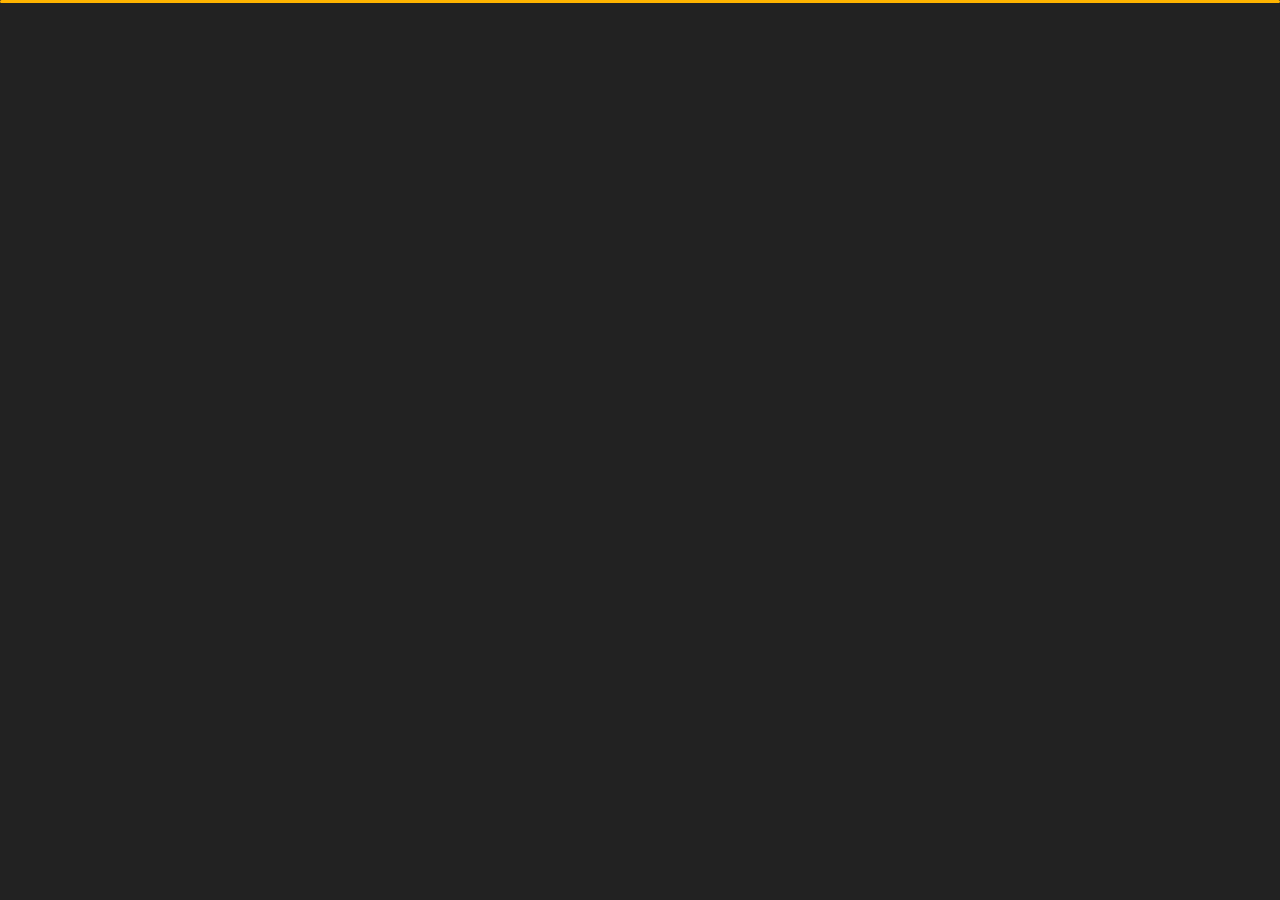
<file: index.html>
﻿<!DOCTYPE html>
<html lang="en">

<head>
    <meta charset="utf-8">
    <title>Network Marketing</title>
    <meta name="viewport" content="width=device-width, initial-scale=1">

    <!-- Template Google Fonts -->
    <link href="https://fonts.googleapis.com/css?family=Poppins:400,400i,500,500i,600,600i,700,700i,800,800i,900,900i" rel="stylesheet">
    <link href="https://fonts.googleapis.com/css?family=Open+Sans:300,400,400i,600,600i,700" rel="stylesheet">

    <!-- Template CSS Files -->
    <link href="css/bootstrap.min.css" rel="stylesheet">
    <link href="css/preloader.min.css" rel="stylesheet">
    <link href="css/circle.css" rel="stylesheet">
    <link href="css/font-awesome.min.css" rel="stylesheet">
    <link href="css/fm.revealator.jquery.min.css" rel="stylesheet">
    <link href="css/style.css" rel="stylesheet">

    <!-- CSS Skin File -->
    <link href="css/skins/yellow.css" rel="stylesheet">

    <link rel="alternate stylesheet" type="text/css" title="yellow" href="css/skins/yellow.css" />
   
    <!-- Modernizr JS File -->
    <script src="js/modernizr.custom.js"></script>
</head>

<body class="home">

<header class="header" id="navbar-collapse-toggle">
    <!-- Fixed Navigation Starts -->
    <ul class="icon-menu d-none d-lg-block revealator-slideup revealator-once revealator-delay1">
        <li class="icon-box active">
            <i class="fa fa-home"></i>
            <a href="index.html">
                <h2>Home</h2>
            </a>
        </li>
        <li class="icon-box">
            <i class="fa fa-user"></i>
            <a href="about.html">
                <h2>About</h2>
            </a>
        </li>
        <li class="icon-box">
            <i class="fa fa-briefcase"></i>
            <a href="portfolio.html">
                <h2>Segments</h2>
            </a>
        </li>
        <li class="icon-box">
            <i class="fa fa-envelope-open"></i>
            <a href="contact.html">
                <h2>Contact</h2>
            </a>
        </li>
        <li class="icon-box">
            <i class="fa fa-comments"></i>
            <a href="blog.html">
                <h2>Blog</h2>
            </a>
        </li>
    </ul>
    <!-- Fixed Navigation Ends -->
    <!-- Mobile Menu Starts -->
    <nav role="navigation" class="d-block d-lg-none">
        <div id="menuToggle">
            <input type="checkbox" />
            <span></span>
            <span></span>
            <span></span>
            <ul class="list-unstyled" id="menu">
                <li class="active"><a href="index.html"><i class="fa fa-home"></i><span>Home</span></a></li>
                <li><a href="about.html"><i class="fa fa-user"></i><span>About</span></a></li>
                <li><a href="portfolio.html"><i class="fa fa-folder-open"></i><span>Segments</span></a></li>
                <li><a href="contact.html"><i class="fa fa-envelope-open"></i><span>Contact</span></a></li>
                <li><a href="blog.html"><i class="fa fa-comments"></i><span>Blog</span></a></li>
            </ul>
        </div>
    </nav>
    <!-- Mobile Menu Ends -->
</header>
<!-- Header Ends -->
<!-- Main Content Starts -->
<section class="container-fluid main-container container-home p-0 revealator-slideup revealator-once revealator-delay1">
    <div class="color-block d-none d-lg-block"></div>
    <div class="row home-details-container align-items-center">
        <div class="col-lg-4 bg position-fixed d-none d-lg-block"></div>
        <div class="col-12 col-lg-8 offset-lg-4 home-details text-left text-sm-center text-lg-left">
            <div>
                <!--    <img src="img/img-mobile.jpg" class="img-fluid main-img-mobile d-none d-sm-block d-lg-none" alt="my picture" /> -->
                <h1 class="text-uppercase poppins-font">I'm Dhansukh Mahavar.<span>Network Marketing Expert</span></h1>
                <p class="open-sans-font">Network marketing is a business model that depends on person-to-person sales by independent representatives, often working from home. A network marketing business may require you to build a network of business partners or salespeople to assist with lead generation and closing sales.</p>
                <a class="button" href="about.html">
                    <span class="button-text">more about me</span>
                    <span class="button-icon fa fa-arrow-right"></span>
                </a>
            </div>
        </div>
    </div>
</section>
<!-- Main Content Ends -->

<!-- Template JS Files -->
<script src="js/jquery-3.5.0.min.js"></script>
<script src="js/styleswitcher.js"></script>
<script src="js/preloader.min.js"></script>
<script src="js/fm.revealator.jquery.min.js"></script>
<script src="js/imagesloaded.pkgd.min.js"></script>
<script src="js/masonry.pkgd.min.js"></script>
<script src="js/classie.js"></script>
<script src="js/cbpGridGallery.js"></script>
<script src="js/jquery.hoverdir.js"></script>
<script src="js/popper.min.js"></script>
<script src="js/bootstrap.js"></script>
<script src="js/custom.js"></script>

</body>

</html>
</file>
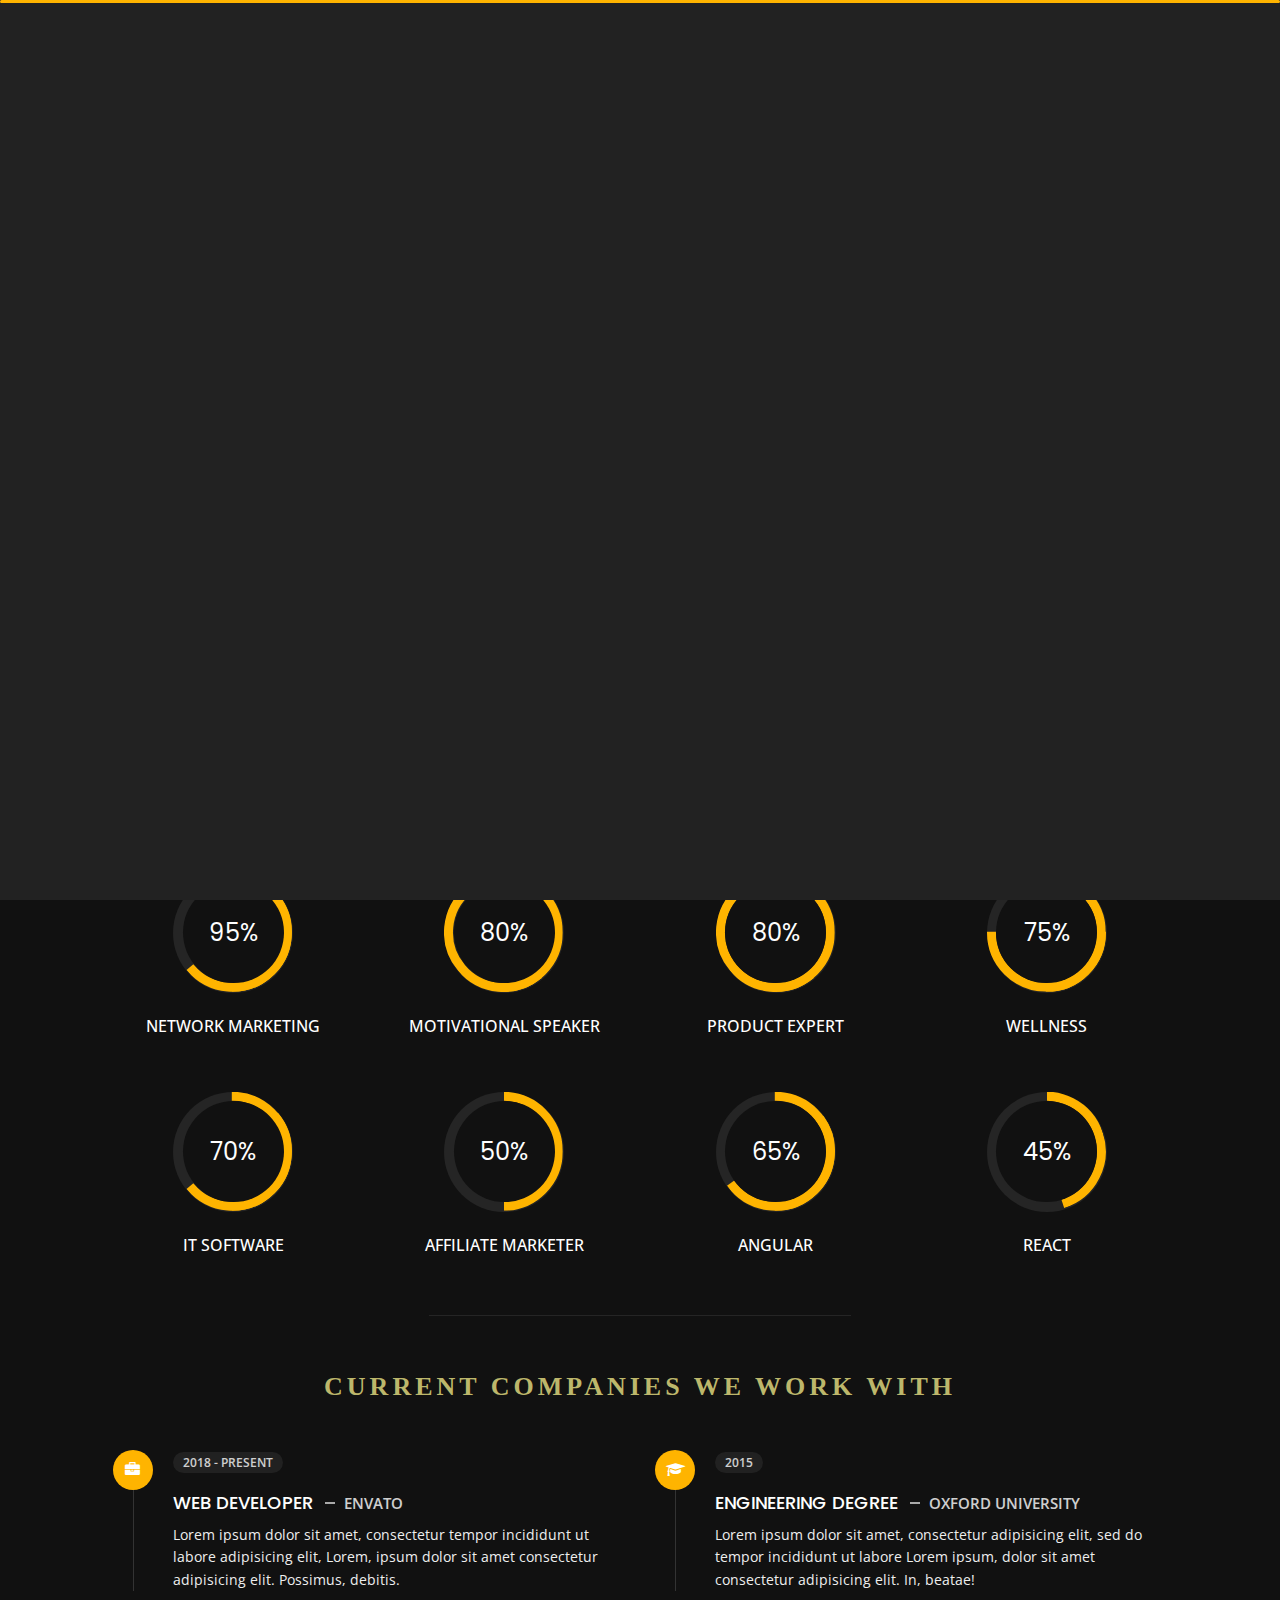
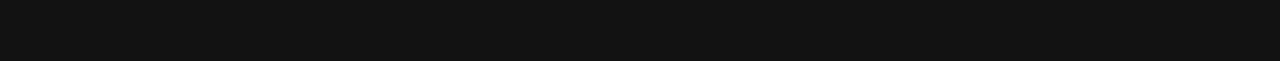
<file: about.html>
<!DOCTYPE html>
<html lang="en">

<head>
    <meta charset="utf-8">
    <title>Network Marketing</title>
    <meta name="viewport" content="width=device-width, initial-scale=1">

    <!-- Template Google Fonts -->
    <link href="https://fonts.googleapis.com/css?family=Poppins:400,400i,500,500i,600,600i,700,700i,800,800i,900,900i" rel="stylesheet">
    <link href="https://fonts.googleapis.com/css?family=Open+Sans:300,400,400i,600,600i,700" rel="stylesheet">

    <!-- Template CSS Files -->
    <link href="css/bootstrap.min.css" rel="stylesheet">
    <link href="css/preloader.min.css" rel="stylesheet">
    <link href="css/circle.css" rel="stylesheet">
    <link href="css/font-awesome.min.css" rel="stylesheet">
    <link href="css/fm.revealator.jquery.min.css" rel="stylesheet">
    <link href="css/style.css" rel="stylesheet">

    <!-- CSS Skin File -->
    <link href="css/skins/yellow.css" rel="stylesheet">

   
    <link rel="alternate stylesheet" type="text/css" title="yellow" href="css/skins/yellow.css" />
    
    <!-- Modernizr JS File -->
    <script src="js/modernizr.custom.js"></script>
</head>

<body class="about">

<!-- Header Starts -->
<header class="header" id="navbar-collapse-toggle">
    <!-- Fixed Navigation Starts -->
    <ul class="icon-menu d-none d-lg-block revealator-slideup revealator-once revealator-delay1">
        <li class="icon-box">
            <i class="fa fa-home"></i>
            <a href="index.html">
                <h2>Home</h2>
            </a>
        </li>
        <li class="icon-box active">
            <i class="fa fa-user"></i>
            <a href="about.html">
                <h2>About</h2>
            </a>
        </li>
        <li class="icon-box">
            <i class="fa fa-briefcase"></i>
            <a href="portfolio.html">
                <h2>Segments</h2>
            </a>
        </li>
        <li class="icon-box">
            <i class="fa fa-envelope-open"></i>
            <a href="contact.html">
                <h2>Contact</h2>
            </a>
        </li>
        <li class="icon-box">
            <i class="fa fa-comments"></i>
            <a href="blog.html">
                <h2>Blog</h2>
            </a>
        </li>
    </ul>
    <!-- Fixed Navigation Ends -->
    <!-- Mobile Menu Starts -->
    <nav role="navigation" class="d-block d-lg-none">
        <div id="menuToggle">
            <input type="checkbox" />
            <span></span>
            <span></span>
            <span></span>
            <ul class="list-unstyled" id="menu">
                <li><a href="index.html"><i class="fa fa-home"></i><span>Home</span></a></li>
                <li class="active"><a href="about.html"><i class="fa fa-user"></i><span>About</span></a></li>
                <li><a href="portfolio.html"><i class="fa fa-folder-open"></i><span>Segments</span></a></li>
                <li><a href="contact.html"><i class="fa fa-envelope-open"></i><span>Contact</span></a></li>
                <li><a href="blog.html"><i class="fa fa-comments"></i><span>Blog</span></a></li>
            </ul>
        </div>
    </nav>
    <!-- Mobile Menu Ends -->
</header>
<!-- Header Ends -->
<!-- Page Title Starts -->
<section class="title-section text-left text-sm-center revealator-slideup revealator-once revealator-delay1">
    <h1>ABOUT <span>ME</span></h1>
    <span class="title-bg">Dhansukh Mahavar</span>
</section>
<!-- Page Title Ends -->
<!-- Main Content Starts -->
<section class="main-content revealator-slideup revealator-once revealator-delay1">
    <div class="container">
        <div class="row">
            <!-- Personal Info Starts -->
            <div class="col-12 col-lg-5 col-xl-6">
                <div class="row">
                    <div class="col-12">
                        <h3 class="text-uppercase custom-title mb-0 ft-wt-600">personal info's</h3>
                    </div>
                    <div class="col-12 d-block d-sm-none">
                        <img src="img/SELF-PHOT--02.jpg" class="img-fluid main-img-mobile" alt="my picture" />
                    </div>
                    <div class="col-6">
                        <ul class="about-list list-unstyled open-sans-font">
                            <li> <span class="title">first name :</span> <span class="value d-block d-sm-inline-block d-lg-block d-xl-inline-block">Dhansukh</span> </li>
                            <li> <span class="title">last name :</span> <span class="value d-block d-sm-inline-block d-lg-block d-xl-inline-block">Mahavar</span> </li>
                            <li> <span class="title">Age :</span> <span class="value d-block d-sm-inline-block d-lg-block d-xl-inline-block">48 Years</span> </li>
                            <li> <span class="title">Nationality :</span> <span class="value d-block d-sm-inline-block d-lg-block d-xl-inline-block">Indian</span> </li>
                            <!-- <li> <span class="title">Freelance :</span> <span class="value d-block d-sm-inline-block d-lg-block d-xl-inline-block">Available</span> </li> -->
                        </ul>
                    </div>
                    <div class="col-6">
                        <ul class="about-list list-unstyled open-sans-font">
                            <li> <span class="title">Address :</span> <span class="value d-block d-sm-inline-block d-lg-block d-xl-inline-block">Darsh Health Care, 203-204, Labh Business Hub, Opp. Labh Residency II, NR. Jaynarayan Society, Karodiya Road, Gorwa, Vadodara-390016</span> </li>
                            <li> <span class="title">phone :</span> <span class="value d-block d-sm-inline-block d-lg-block d-xl-inline-block">+91 937 702 6170</span> </li>
                            <li> <span class="title">Email :</span> <span class="value d-block d-sm-inline-block d-lg-block d-xl-inline-block">you@mail.com</span> </li>
                            <!-- <li> <span class="title">Skype :</span> <span class="value d-block d-sm-inline-block d-lg-block d-xl-inline-block">steve.milner</span> </li> -->
                            <li> <span class="title">Languages :</span> <span class="value d-block d-sm-inline-block d-lg-block d-xl-inline-block">English, Hindi, Gujarati</span> </li>
                        </ul>
                    </div>
                    <div class="col-12 mt-3">
                        <a class="button" href="file:///C:/Users/Admin/Downloads/FINTOCH%20Public%20Chain%20Launch%2031%20May%2023.pdf">
                            <span class="button-text">Business PDF</span>
                            <span class="button-icon fa fa-download"></span>
                        </a>
                    </div>
                </div>
            </div>
            <!-- Personal Info Ends -->
            <!-- Boxes Starts -->
            <div class="col-12 col-lg-7 col-xl-6 mt-5 mt-lg-0">
                <div class="row">
                    <div class="col-6">
                        <div class="box-stats with-margin">
                            <h3 class="poppins-font position-relative">25</h3>
                            <p class="open-sans-font m-0 position-relative text-uppercase">years of <span class="d-block">experience</span></p>
                        </div>
                    </div>
                    <div class="col-6">
                        <div class="box-stats with-margin">
                            <h3 class="poppins-font position-relative">50</h3>
                            <p class="open-sans-font m-0 position-relative text-uppercase">Products <span class="d-block">Segments</span></p>
                        </div>
                    </div>
                    <div class="col-6">
                        <div class="box-stats">
                            <h3 class="poppins-font position-relative">200</h3>
                            <p class="open-sans-font m-0 position-relative text-uppercase">Direct Selling<span class="d-block">customers</span></p>
                        </div>
                    </div>
                    <div class="col-6">
                        <div class="box-stats">
                            <h3 class="poppins-font position-relative">10</h3>
                            <p class="open-sans-font m-0 position-relative text-uppercase">awards <span class="d-block">won</span></p>
                        </div>
                    </div>
                </div>
            </div>
            <!-- Boxes Ends -->
        </div>
        <hr class="separator">
        <!-- Skills Starts -->
        <div class="row">
            <div class="col-12">
                <h3 class="text-uppercase pb-4 pb-sm-5 mb-3 mb-sm-0 text-left text-sm-center custom-title ft-wt-600 ">Industries/Personal Skillset</h3>
            </div>
            <div class="col-6 col-md-3 mb-3 mb-sm-5">
              
                <div class="c100 p95">
                    <span>95%</span>
                    <div class="slice">
                        <div class="bar"></div>
                        <div class="fill"></div>
                    </div>
                </div>
                <h6 class="text-uppercase open-sans-font text-center mt-2 mt-sm-4">Network Marketing</h6>
            </div>
            <div class="col-6 col-md-3 mb-3 mb-sm-5">
                <div class="c100 p89">
                    <span>80%</span>
                    <div class="slice">
                        <div class="bar"></div>
                        <div class="fill"></div>
                    </div>
                </div>
                <h6 class="text-uppercase open-sans-font text-center mt-2 mt-sm-4">Motivational Speaker</h6>
            </div>
            <div class="col-6 col-md-3 mb-3 mb-sm-5">
                
                <div class="c100 p89">
                    <span>80%</span>
                    <div class="slice">
                        <div class="bar"></div>
                        <div class="fill"></div>
                    </div>
                </div>
                <h6 class="text-uppercase open-sans-font text-center mt-2 mt-sm-4">Product Expert</h6>
            </div>
            <div class="col-6 col-md-3 mb-3 mb-sm-5">
                <div class="c100 p66">
                    <span>75%</span>
                    <div class="slice">
                        <div class="bar"></div>
                        <div class="fill"></div>
                    </div>
                </div>
                <h6 class="text-uppercase open-sans-font text-center mt-2 mt-sm-4">Wellness</h6>
            </div>
            <div class="col-6 col-md-3 mb-3 mb-sm-5">
                <div class="c100 p95">
                    <span>70%</span>
                    <div class="slice">
                        <div class="bar"></div>
                        <div class="fill"></div>
                    </div>
                </div>
                <h6 class="text-uppercase open-sans-font text-center mt-2 mt-sm-4">IT Software</h6>
            </div>
            <div class="col-6 col-md-3 mb-3 mb-sm-5">
                <div class="c100 p50">
                    <span>50%</span>
                    <div class="slice">
                        <div class="bar"></div>
                        <div class="fill"></div>
                    </div>
                </div>
                <h6 class="text-uppercase open-sans-font text-center mt-2 mt-sm-4">Affiliate Marketer</h6>
            </div>
            <div class="col-6 col-md-3 mb-3 mb-sm-5">
                <div class="c100 p65">
                    <span>65%</span>
                    <div class="slice">
                        <div class="bar"></div>
                        <div class="fill"></div>
                    </div>
                </div>
                <h6 class="text-uppercase open-sans-font text-center mt-2 mt-sm-4">angular</h6>
            </div>
            <div class="col-6 col-md-3 mb-3 mb-sm-5">
                <div class="c100 p45">
                    <span>45%</span>
                    <div class="slice">
                        <div class="bar"></div>
                        <div class="fill"></div>
                    </div>
                </div>
                <h6 class="text-uppercase open-sans-font text-center mt-2 mt-sm-4">react</h6>
            </div>
        </div>
        <!-- Skills Ends -->
        <hr class="separator mt-1">
        <!-- Experience & Education Starts -->
        <div class="row">
            <div class="col-12">
               <h3 class="text-uppercase pb-5 mb-0 text-left text-sm-center custom-title ft-wt-600 "> <span class="Currenthead"> Current Companies We Work With </span></h3>
            </div>
            <div class="col-lg-6 m-15px-tb">
                <div class="resume-box">
                    <ul>
                        <li>
                            <div class="icon">
                                <i class="fa fa-briefcase"></i>
                            </div>
                            <span class="time open-sans-font text-uppercase">2018 - Present</span>
                            <h5 class="poppins-font text-uppercase">Web Developer <span class="place open-sans-font">Envato</span></h5>
                            <p class="open-sans-font">Lorem ipsum dolor sit amet, consectetur tempor incididunt ut labore adipisicing elit, Lorem, ipsum dolor sit amet consectetur adipisicing elit. Possimus, debitis. </p>
                        </li>
                        
                    </ul>
                </div>
            </div>
            <div class="col-lg-6 m-15px-tb">
                <div class="resume-box">
                    <ul>
                        <li>
                            <div class="icon">
                                <i class="fa fa-graduation-cap"></i>
                            </div>
                            <span class="time open-sans-font text-uppercase">2015</span>
                            <h5 class="poppins-font text-uppercase">Engineering Degree <span class="place open-sans-font">Oxford University</span></h5>
                            <p class="open-sans-font">Lorem ipsum dolor sit amet, consectetur adipisicing elit, sed do tempor incididunt ut labore Lorem ipsum, dolor sit amet consectetur adipisicing elit. In, beatae! </p>
                        </li>
                        
                    </ul>
                </div>
            </div>
        </div>
        <!-- Experience & Education Ends -->
    </div>
</section>
<!-- Main Content Ends -->

<!-- Template JS Files -->
<script src="js/jquery-3.5.0.min.js"></script>
<script src="js/styleswitcher.js"></script>
<script src="js/preloader.min.js"></script>
<script src="js/fm.revealator.jquery.min.js"></script>
<script src="js/imagesloaded.pkgd.min.js"></script>
<script src="js/masonry.pkgd.min.js"></script>
<script src="js/classie.js"></script>
<script src="js/cbpGridGallery.js"></script>
<script src="js/jquery.hoverdir.js"></script>
<script src="js/popper.min.js"></script>
<script src="js/bootstrap.js"></script>
<script src="js/custom.js"></script>

</body>


</html>
</file>
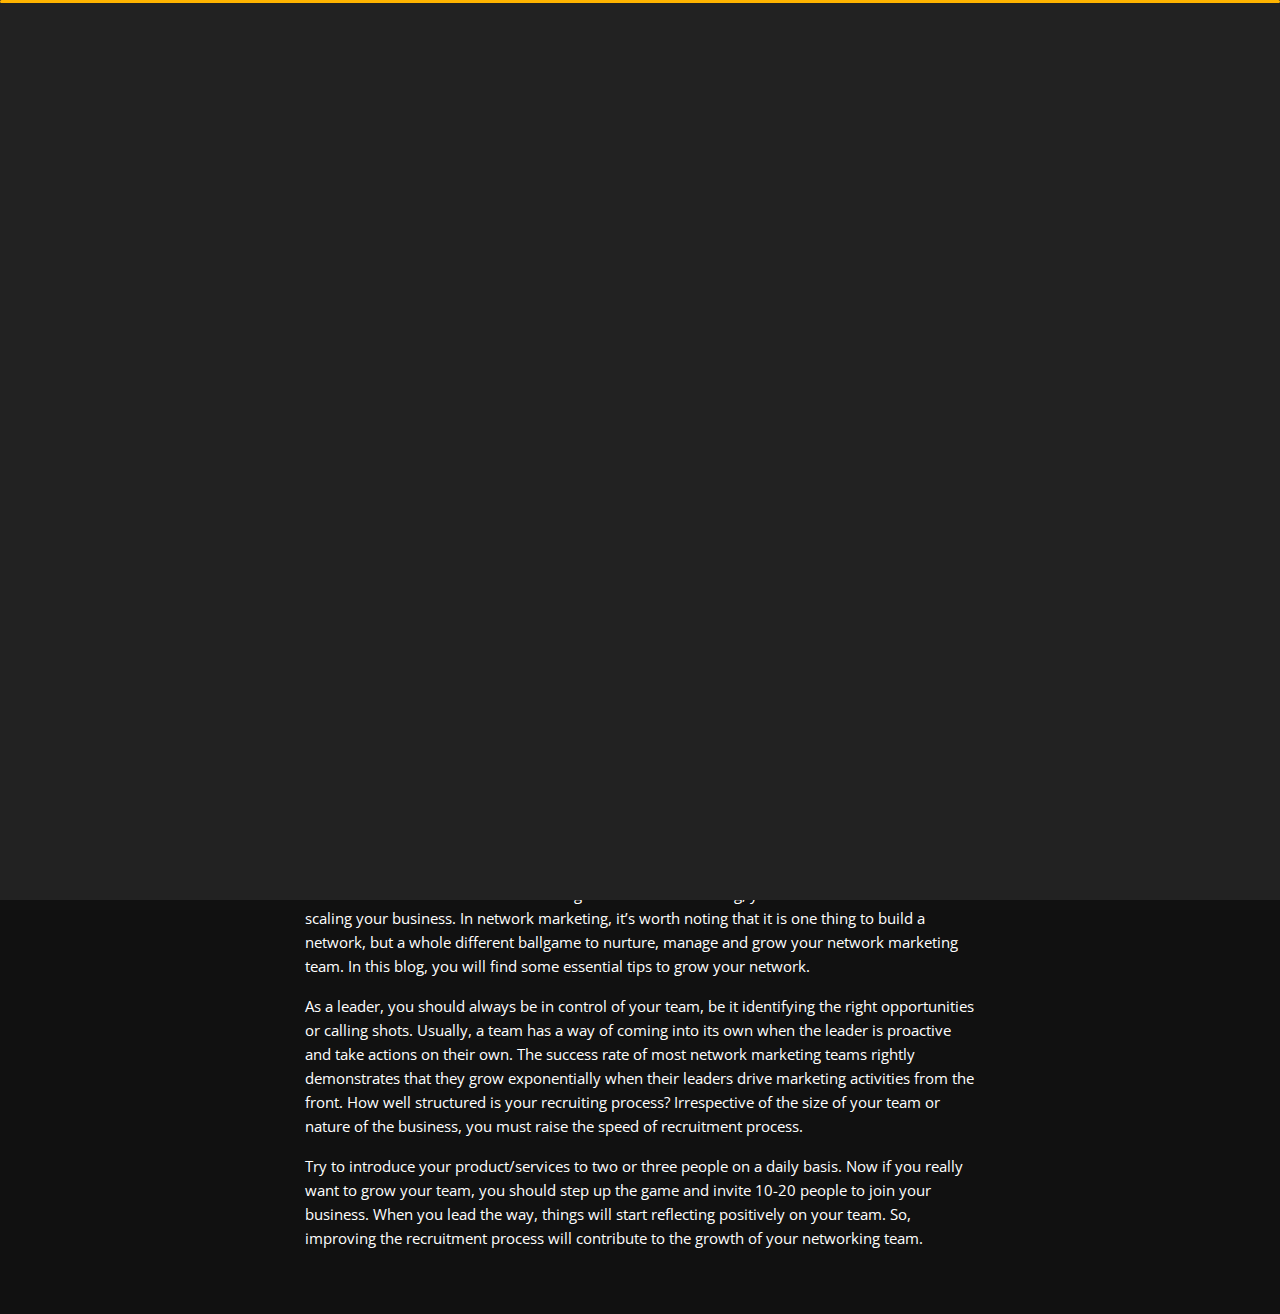
<file: blog-post2.html>
<!DOCTYPE html>
<html lang="en">

<head>
    <meta charset="utf-8">
    <title>Blog - Network Marketing</title>
    <meta name="viewport" content="width=device-width, initial-scale=1">

    <!-- Template Google Fonts -->
    <link href="https://fonts.googleapis.com/css?family=Poppins:400,400i,500,500i,600,600i,700,700i,800,800i,900,900i" rel="stylesheet">
    <link href="https://fonts.googleapis.com/css?family=Open+Sans:300,400,400i,600,600i,700" rel="stylesheet">

    <!-- Template CSS Files -->
    <link href="css/bootstrap.min.css" rel="stylesheet">
    <link href="css/preloader.min.css" rel="stylesheet">
    <link href="css/circle.css" rel="stylesheet">
    <link href="css/font-awesome.min.css" rel="stylesheet">
    <link href="css/fm.revealator.jquery.min.css" rel="stylesheet">
    <link href="css/style.css" rel="stylesheet">

    <!-- CSS Skin File -->
    <link href="css/skins/yellow.css" rel="stylesheet">

    <link rel="alternate stylesheet" type="text/css" title="yellow" href="css/skins/yellow.css" />
   
    <!-- Modernizr JS File -->
    <script src="js/modernizr.custom.js"></script>
</head>

<body class="blog-post">

<!-- Header Starts -->
<header class="header" id="navbar-collapse-toggle">
    <!-- Fixed Navigation Starts -->
    <ul class="icon-menu d-none d-lg-block revealator-slideup revealator-once revealator-delay1">
        <li class="icon-box">
            <i class="fa fa-home"></i>
            <a href="index.html">
                <h2>Home</h2>
            </a>
        </li>
        <li class="icon-box">
            <i class="fa fa-user"></i>
            <a href="about.html">
                <h2>About</h2>
            </a>
        </li>
        <li class="icon-box">
            <i class="fa fa-briefcase"></i>
            <a href="portfolio.html">
                <h2>Segments</h2>
            </a>
        </li>
        <li class="icon-box">
            <i class="fa fa-envelope-open"></i>
            <a href="contact.html">
                <h2>Contact</h2>
            </a>
        </li>
        <li class="icon-box active">
            <i class="fa fa-comments"></i>
            <a href="blog.html">
                <h2>Blog</h2>
            </a>
        </li>
    </ul>
    <!-- Fixed Navigation Ends -->
    <!-- Mobile Menu Starts -->
    <nav role="navigation" class="d-block d-lg-none">
        <div id="menuToggle">
            <input type="checkbox" />
            <span></span>
            <span></span>
            <span></span>
            <ul class="list-unstyled" id="menu">
                <li><a href="index.html"><i class="fa fa-home"></i><span>Home</span></a></li>
                <li><a href="about.html"><i class="fa fa-user"></i><span>About</span></a></li>
                <li><a href="portfolio.html"><i class="fa fa-folder-open"></i><span>Segments</span></a></li>
                <li><a href="contact.html"><i class="fa fa-envelope-open"></i><span>Contact</span></a></li>
                <li class="active"><a href="blog.html"><i class="fa fa-comments"></i><span>Blog</span></a></li>
            </ul>
        </div>
    </nav>
    <!-- Mobile Menu Ends -->
</header>
<!-- Header Ends -->
<!-- Page Title Starts -->
<section class="title-section text-left text-sm-center revealator-slideup revealator-once revealator-delay1">
    <h1>my <span>blog</span></h1>
    <span class="title-bg">posts</span>
</section>
<!-- Page Title Ends -->
<!-- Main Content Starts -->
<section class="main-content revealator-slideup revealator-once revealator-delay1">
    <div class="container">
        <div class="row">
            <!-- Article Starts -->
            <article class="col-12">
                <!-- Meta Starts -->    
                <div class="meta open-sans-font">
                    <span><i class="fa fa-user"></i> steve</span>
                    <span class="date"><i class="fa fa-calendar"></i> 9 January 2017</span>
                    <!-- <span><i class="fa fa-tags"></i> wordpress, business, economy, design</span> -->
                </div>
                <!-- Meta Ends -->
                <!-- Article Content Starts -->
                <h1 class="text-uppercase text-capitalize">The Only Tips You Need to Build Your Network Marketing Team The Right Way</h1>
                <img src="img/blog/blog-post-2.jpg" class="img-fluid" alt="Blog image"/>
                <div class="blog-excerpt open-sans-font pb-5">
                    <p>If you have ever spent time in network marketing, you may have run into difficulty while building and managing your network. Many a time your network is in a shambles. One thing leads to another, and you find yourself teetering between fixing the team and scrapping it altogether. Sometimes it’s remarkably hard to run a business and overcome the challenges involved. With some detailed research into the workings of network marketing, you will learn better means of scaling your business. In network marketing, it’s worth noting that it is one thing to build a network, but a whole different ballgame to nurture, manage and grow your network marketing team. In this blog, you will find some essential tips to grow your network.  </p>
                    <p>As a leader, you should always be in control of your team, be it identifying the right opportunities
                        or calling shots. Usually, a team has a way of coming into its own when the leader is proactive and take actions on their own. The success rate of most network marketing teams rightly demonstrates that they grow exponentially when their leaders drive marketing activities from the front. How well structured is your recruiting process? Irrespective of the size of your team or nature of the business, you must raise the speed of recruitment process.</p>
                    <p>Try to introduce your product/services to two or three people on a daily basis. Now if you really want to grow your team, you should step up the game and invite 10-20 people to join your business. When you lead the way, things will start reflecting positively on your team. So, improving the recruitment process will contribute to the growth of your networking team.</p>
                </div>
                <!-- Article Content Ends -->
            </article>
            <!-- Article Ends -->
        </div>
    </div>
</section>
<!-- Template JS Files -->
<script src="js/jquery-3.5.0.min.js"></script>
<script src="js/styleswitcher.js"></script>
<script src="js/preloader.min.js"></script>
<script src="js/fm.revealator.jquery.min.js"></script>
<script src="js/imagesloaded.pkgd.min.js"></script>
<script src="js/masonry.pkgd.min.js"></script>
<script src="js/classie.js"></script>
<script src="js/cbpGridGallery.js"></script>
<script src="js/jquery.hoverdir.js"></script>
<script src="js/popper.min.js"></script>
<script src="js/bootstrap.js"></script>
<script src="js/custom.js"></script>

</body>

</html>
</file>
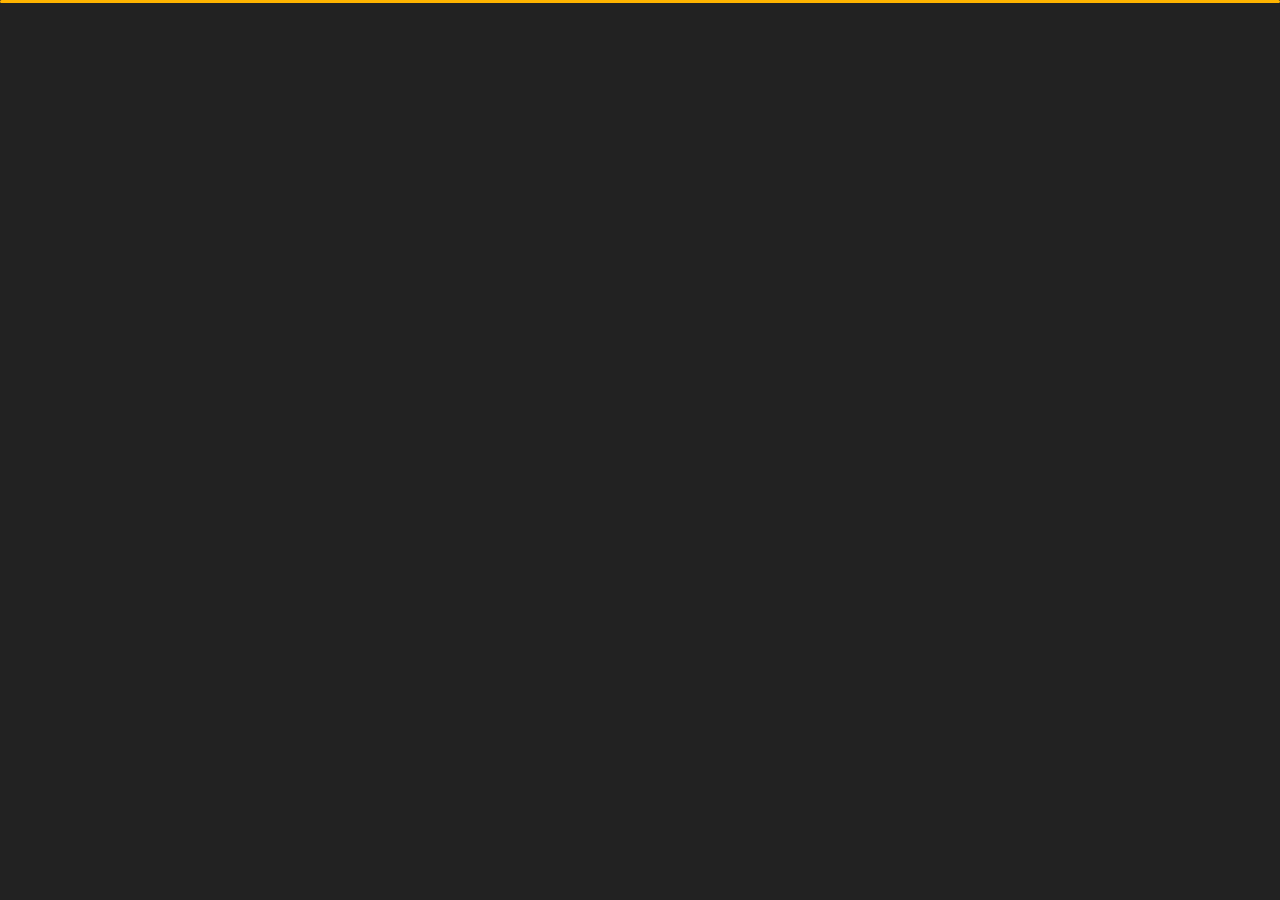
<file: contact.html>
<!DOCTYPE html>
<html lang="en">

<head>
    <meta charset="utf-8">
    <title>Network Marketing</title>
    <meta name="viewport" content="width=device-width, initial-scale=1">

    <!-- Template Google Fonts -->
    <link href="https://fonts.googleapis.com/css?family=Poppins:400,400i,500,500i,600,600i,700,700i,800,800i,900,900i" rel="stylesheet">
    <link href="https://fonts.googleapis.com/css?family=Open+Sans:300,400,400i,600,600i,700" rel="stylesheet">

    <!-- Template CSS Files -->
    <link href="css/bootstrap.min.css" rel="stylesheet">
    <link href="css/preloader.min.css" rel="stylesheet">
    <link href="css/circle.css" rel="stylesheet">
    <link href="css/font-awesome.min.css" rel="stylesheet">
    <link href="css/fm.revealator.jquery.min.css" rel="stylesheet">
    <link href="css/style.css" rel="stylesheet">

    <!-- CSS Skin File -->
    <link href="css/skins/yellow.css" rel="stylesheet">

   
    <link rel="alternate stylesheet" type="text/css" title="yellow" href="css/skins/yellow.css" />
    

    <!-- Modernizr JS File -->
    <script src="js/modernizr.custom.js"></script>
</head>

<body class="contact">

<!-- Header Starts -->
<header class="header" id="navbar-collapse-toggle">
    <!-- Fixed Navigation Starts -->
    <ul class="icon-menu d-none d-lg-block revealator-slideup revealator-once revealator-delay1">
        <li class="icon-box">
            <i class="fa fa-home"></i>
            <a href="index.html">
                <h2>Home</h2>
            </a>
        </li>
        <li class="icon-box">
            <i class="fa fa-user"></i>
            <a href="about.html">
                <h2>About</h2>
            </a>
        </li>
        <li class="icon-box">
            <i class="fa fa-briefcase"></i>
            <a href="portfolio.html">
                <h2>Segments</h2>
            </a>
        </li>
        <li class="icon-box active">
            <i class="fa fa-envelope-open"></i>
            <a href="contact.html">
                <h2>Contact</h2>
            </a>
        </li>
        <li class="icon-box">
            <i class="fa fa-comments"></i>
            <a href="blog.html">
                <h2>Blog</h2>
            </a>
        </li>
    </ul>
    <!-- Fixed Navigation Ends -->
    <!-- Mobile Menu Starts -->
    <nav role="navigation" class="d-block d-lg-none">
        <div id="menuToggle">
            <input type="checkbox" />
            <span></span>
            <span></span>
            <span></span>
            <ul class="list-unstyled" id="menu">
                <li><a href="index.html"><i class="fa fa-home"></i><span>Home</span></a></li>
                <li><a href="about.html"><i class="fa fa-user"></i><span>About</span></a></li>
                <li><a href="portfolio.html"><i class="fa fa-folder-open"></i><span>Segments</span></a></li>
                <li class="active"><a href="contact.html"><i class="fa fa-envelope-open"></i><span>Contact</span></a></li>
                <li><a href="blog.html"><i class="fa fa-comments"></i><span>Blog</span></a></li>
            </ul>
        </div>
    </nav>
    <!-- Mobile Menu Ends -->
</header>
<!-- Header Ends -->
<!-- Page Title Starts -->
<section class="title-section text-left text-sm-center revealator-slideup revealator-once revealator-delay1">
    <h1>get in <span>touch</span></h1>
    <span class="title-bg">contact</span>
</section>
<!-- Page Title Ends -->
<!-- Main Content Starts -->
<section class="main-content revealator-slideup revealator-once revealator-delay1">
    <div class="container">
        <div class="row">
            <!-- Left Side Starts -->
            <div class="col-12 col-lg-4">
                <h3 class="text-uppercase custom-title mb-0 ft-wt-600 pb-3">Don't be shy !</h3>
                <p class="open-sans-font mb-3">Feel free to get in touch with me. I am always open to discussing new projects, creative ideas or opportunities to be part of your visions.</p>
                <p class="open-sans-font custom-span-contact position-relative">
                    <i class="fa fa-envelope-open position-absolute"></i>
                    <span class="d-block">mail me</span>steve@mail.com
                </p>
                <p class="open-sans-font custom-span-contact position-relative">
                    <i class="fa fa-phone-square position-absolute"></i>
                    <span class="d-block">call me</span>+91 937 702 6170
                </p>
                <ul class="social list-unstyled pt-1 mb-5">
                    <li class="facebook"><a title="Facebook" href="#"><i class="fa fa-facebook"></i></a>
                    </li>
                    <li class="twitter"><a title="Twitter" href="#"><i class="fa fa-twitter"></i></a>
                    </li>
                    <li class="youtube"><a title="Youtube" href="#"><i class="fa fa-youtube"></i></a>
                    </li>
                    <li class="dribbble"><a title="Dribbble" href="#"><i class="fa fa-dribbble"></i></a>
                    </li>
                </ul>
            </div>
            <!-- Left Side Ends -->
            <!-- Contact Form Starts -->
            <div class="col-12 col-lg-8">
                <form class="contactform" method="post" action="https://slimhamdi.net/tunis/dark/php/process-form.php">
                    <div class="contactform">
                        <div class="row">
                            <div class="col-12 col-md-4">
                                <input type="text" name="name" placeholder="YOUR NAME">
                            </div>
                            <div class="col-12 col-md-4">
                                <input type="email" name="email" placeholder="YOUR EMAIL">
                            </div>
                            <div class="col-12 col-md-4">
                                <input type="text" name="subject" placeholder="YOUR SUBJECT">
                            </div>
                            <div class="col-12">
                                <textarea name="message" placeholder="YOUR MESSAGE"></textarea>
                                <button type="submit" class="button">
                                    <span class="button-text">Send Message</span>
                                    <span class="button-icon fa fa-send"></span>
                                </button>
                            </div>
                            <div class="col-12 form-message">
                                <span class="output_message text-center font-weight-600 text-uppercase"></span>
                            </div>
                        </div>
                    </div>
                </form>
            </div>
            <!-- Contact Form Ends -->
        </div>
    </div>

</section>
<!-- Template JS Files -->
<script src="js/jquery-3.5.0.min.js"></script>
<script src="js/styleswitcher.js"></script>
<script src="js/preloader.min.js"></script>
<script src="js/fm.revealator.jquery.min.js"></script>
<script src="js/imagesloaded.pkgd.min.js"></script>
<script src="js/masonry.pkgd.min.js"></script>
<script src="js/classie.js"></script>
<script src="js/cbpGridGallery.js"></script>
<script src="js/jquery.hoverdir.js"></script>
<script src="js/popper.min.js"></script>
<script src="js/bootstrap.js"></script>
<script src="js/custom.js"></script>

</body>

</html>
</file>
<file: css/circle.css>
.rect-auto,
.c100.p51 .slice,
.c100.p52 .slice,
.c100.p53 .slice,
.c100.p54 .slice,
.c100.p55 .slice,
.c100.p56 .slice,
.c100.p57 .slice,
.c100.p58 .slice,
.c100.p59 .slice,
.c100.p60 .slice,
.c100.p61 .slice,
.c100.p62 .slice,
.c100.p63 .slice,
.c100.p64 .slice,
.c100.p65 .slice,
.c100.p66 .slice,
.c100.p67 .slice,
.c100.p68 .slice,
.c100.p69 .slice,
.c100.p70 .slice,
.c100.p71 .slice,
.c100.p72 .slice,
.c100.p73 .slice,
.c100.p74 .slice,
.c100.p75 .slice,
.c100.p76 .slice,
.c100.p77 .slice,
.c100.p78 .slice,
.c100.p79 .slice,
.c100.p80 .slice,
.c100.p81 .slice,
.c100.p82 .slice,
.c100.p83 .slice,
.c100.p84 .slice,
.c100.p85 .slice,
.c100.p86 .slice,
.c100.p87 .slice,
.c100.p88 .slice,
.c100.p89 .slice,
.c100.p90 .slice,
.c100.p91 .slice,
.c100.p92 .slice,
.c100.p93 .slice,
.c100.p94 .slice,
.c100.p95 .slice,
.c100.p96 .slice,
.c100.p97 .slice,
.c100.p98 .slice,
.c100.p99 .slice,
.c100.p100 .slice {
  clip: rect(auto, auto, auto, auto);
}
.pie,
.c100 .bar,
.c100.p51 .fill,
.c100.p52 .fill,
.c100.p53 .fill,
.c100.p54 .fill,
.c100.p55 .fill,
.c100.p56 .fill,
.c100.p57 .fill,
.c100.p58 .fill,
.c100.p59 .fill,
.c100.p60 .fill,
.c100.p61 .fill,
.c100.p62 .fill,
.c100.p63 .fill,
.c100.p64 .fill,
.c100.p65 .fill,
.c100.p66 .fill,
.c100.p67 .fill,
.c100.p68 .fill,
.c100.p69 .fill,
.c100.p70 .fill,
.c100.p71 .fill,
.c100.p72 .fill,
.c100.p73 .fill,
.c100.p74 .fill,
.c100.p75 .fill,
.c100.p76 .fill,
.c100.p77 .fill,
.c100.p78 .fill,
.c100.p79 .fill,
.c100.p80 .fill,
.c100.p81 .fill,
.c100.p82 .fill,
.c100.p83 .fill,
.c100.p84 .fill,
.c100.p85 .fill,
.c100.p86 .fill,
.c100.p87 .fill,
.c100.p88 .fill,
.c100.p89 .fill,
.c100.p90 .fill,
.c100.p91 .fill,
.c100.p92 .fill,
.c100.p93 .fill,
.c100.p94 .fill,
.c100.p95 .fill,
.c100.p96 .fill,
.c100.p97 .fill,
.c100.p98 .fill,
.c100.p99 .fill,
.c100.p100 .fill {
  position: absolute;
  border: 0.08em solid #307bbb;
  width: 0.84em;
  height: 0.84em;
  clip: rect(0em, 0.5em, 1em, 0em);
  border-radius: 50%;
  -webkit-transform: rotate(0deg);
  -moz-transform: rotate(0deg);
  -ms-transform: rotate(0deg);
  -o-transform: rotate(0deg);
  transform: rotate(0deg);
}
.pie-fill,
.c100.p51 .bar:after,
.c100.p51 .fill,
.c100.p52 .bar:after,
.c100.p52 .fill,
.c100.p53 .bar:after,
.c100.p53 .fill,
.c100.p54 .bar:after,
.c100.p54 .fill,
.c100.p55 .bar:after,
.c100.p55 .fill,
.c100.p56 .bar:after,
.c100.p56 .fill,
.c100.p57 .bar:after,
.c100.p57 .fill,
.c100.p58 .bar:after,
.c100.p58 .fill,
.c100.p59 .bar:after,
.c100.p59 .fill,
.c100.p60 .bar:after,
.c100.p60 .fill,
.c100.p61 .bar:after,
.c100.p61 .fill,
.c100.p62 .bar:after,
.c100.p62 .fill,
.c100.p63 .bar:after,
.c100.p63 .fill,
.c100.p64 .bar:after,
.c100.p64 .fill,
.c100.p65 .bar:after,
.c100.p65 .fill,
.c100.p66 .bar:after,
.c100.p66 .fill,
.c100.p67 .bar:after,
.c100.p67 .fill,
.c100.p68 .bar:after,
.c100.p68 .fill,
.c100.p69 .bar:after,
.c100.p69 .fill,
.c100.p70 .bar:after,
.c100.p70 .fill,
.c100.p71 .bar:after,
.c100.p71 .fill,
.c100.p72 .bar:after,
.c100.p72 .fill,
.c100.p73 .bar:after,
.c100.p73 .fill,
.c100.p74 .bar:after,
.c100.p74 .fill,
.c100.p75 .bar:after,
.c100.p75 .fill,
.c100.p76 .bar:after,
.c100.p76 .fill,
.c100.p77 .bar:after,
.c100.p77 .fill,
.c100.p78 .bar:after,
.c100.p78 .fill,
.c100.p79 .bar:after,
.c100.p79 .fill,
.c100.p80 .bar:after,
.c100.p80 .fill,
.c100.p81 .bar:after,
.c100.p81 .fill,
.c100.p82 .bar:after,
.c100.p82 .fill,
.c100.p83 .bar:after,
.c100.p83 .fill,
.c100.p84 .bar:after,
.c100.p84 .fill,
.c100.p85 .bar:after,
.c100.p85 .fill,
.c100.p86 .bar:after,
.c100.p86 .fill,
.c100.p87 .bar:after,
.c100.p87 .fill,
.c100.p88 .bar:after,
.c100.p88 .fill,
.c100.p89 .bar:after,
.c100.p89 .fill,
.c100.p90 .bar:after,
.c100.p90 .fill,
.c100.p91 .bar:after,
.c100.p91 .fill,
.c100.p92 .bar:after,
.c100.p92 .fill,
.c100.p93 .bar:after,
.c100.p93 .fill,
.c100.p94 .bar:after,
.c100.p94 .fill,
.c100.p95 .bar:after,
.c100.p95 .fill,
.c100.p96 .bar:after,
.c100.p96 .fill,
.c100.p97 .bar:after,
.c100.p97 .fill,
.c100.p98 .bar:after,
.c100.p98 .fill,
.c100.p99 .bar:after,
.c100.p99 .fill,
.c100.p100 .bar:after,
.c100.p100 .fill {
  -webkit-transform: rotate(180deg);
  -moz-transform: rotate(180deg);
  -ms-transform: rotate(180deg);
  -o-transform: rotate(180deg);
  transform: rotate(180deg);
}
.c100 {
  position: relative;
  font-size: 120px;
  width: 1em;
  height: 1em;
  border-radius: 50%;
  float: left;
  margin: 0 0.1em 0.1em 0;
  background-color: #cccccc;
}
.c100 *,
.c100 *:before,
.c100 *:after {
  -webkit-box-sizing: content-box;
  -moz-box-sizing: content-box;
  box-sizing: content-box;
}
.c100.center {
  float: none;
  margin: 0 auto;
}
.c100.big {
  font-size: 240px;
}
.c100.small {
  font-size: 80px;
}
.c100 > span {
  position: absolute;
  width: 100%;
  z-index: 1;
  left: 0;
  top: 0;
  width: 5em;
  line-height: 5em;
  font-size: 0.2em;
  color: #cccccc;
  display: block;
  text-align: center;
  white-space: nowrap;
  -webkit-transition-property: all;
  -moz-transition-property: all;
  -o-transition-property: all;
  transition-property: all;
  -webkit-transition-duration: 0.2s;
  -moz-transition-duration: 0.2s;
  -o-transition-duration: 0.2s;
  transition-duration: 0.2s;
  -webkit-transition-timing-function: ease-out;
  -moz-transition-timing-function: ease-out;
  -o-transition-timing-function: ease-out;
  transition-timing-function: ease-out;
}
.c100:after {
  position: absolute;
  top: 0.08em;
  left: 0.08em;
  display: block;
  content: " ";
  border-radius: 50%;
  background-color: #f5f5f5;
  width: 0.84em;
  height: 0.84em;
  -webkit-transition-property: all;
  -moz-transition-property: all;
  -o-transition-property: all;
  transition-property: all;
  -webkit-transition-duration: 0.2s;
  -moz-transition-duration: 0.2s;
  -o-transition-duration: 0.2s;
  transition-duration: 0.2s;
  -webkit-transition-timing-function: ease-in;
  -moz-transition-timing-function: ease-in;
  -o-transition-timing-function: ease-in;
  transition-timing-function: ease-in;
}
.c100 .slice {
  position: absolute;
  width: 1em;
  height: 1em;
  clip: rect(0em, 1em, 1em, 0.5em);
}
.c100.p1 .bar {
  -webkit-transform: rotate(3.6deg);
  -moz-transform: rotate(3.6deg);
  -ms-transform: rotate(3.6deg);
  -o-transform: rotate(3.6deg);
  transform: rotate(3.6deg);
}
.c100.p2 .bar {
  -webkit-transform: rotate(7.2deg);
  -moz-transform: rotate(7.2deg);
  -ms-transform: rotate(7.2deg);
  -o-transform: rotate(7.2deg);
  transform: rotate(7.2deg);
}
.c100.p3 .bar {
  -webkit-transform: rotate(10.8deg);
  -moz-transform: rotate(10.8deg);
  -ms-transform: rotate(10.8deg);
  -o-transform: rotate(10.8deg);
  transform: rotate(10.8deg);
}
.c100.p4 .bar {
  -webkit-transform: rotate(14.4deg);
  -moz-transform: rotate(14.4deg);
  -ms-transform: rotate(14.4deg);
  -o-transform: rotate(14.4deg);
  transform: rotate(14.4deg);
}
.c100.p5 .bar {
  -webkit-transform: rotate(18deg);
  -moz-transform: rotate(18deg);
  -ms-transform: rotate(18deg);
  -o-transform: rotate(18deg);
  transform: rotate(18deg);
}
.c100.p6 .bar {
  -webkit-transform: rotate(21.6deg);
  -moz-transform: rotate(21.6deg);
  -ms-transform: rotate(21.6deg);
  -o-transform: rotate(21.6deg);
  transform: rotate(21.6deg);
}
.c100.p7 .bar {
  -webkit-transform: rotate(25.2deg);
  -moz-transform: rotate(25.2deg);
  -ms-transform: rotate(25.2deg);
  -o-transform: rotate(25.2deg);
  transform: rotate(25.2deg);
}
.c100.p8 .bar {
  -webkit-transform: rotate(28.8deg);
  -moz-transform: rotate(28.8deg);
  -ms-transform: rotate(28.8deg);
  -o-transform: rotate(28.8deg);
  transform: rotate(28.8deg);
}
.c100.p9 .bar {
  -webkit-transform: rotate(32.4deg);
  -moz-transform: rotate(32.4deg);
  -ms-transform: rotate(32.4deg);
  -o-transform: rotate(32.4deg);
  transform: rotate(32.4deg);
}
.c100.p10 .bar {
  -webkit-transform: rotate(36deg);
  -moz-transform: rotate(36deg);
  -ms-transform: rotate(36deg);
  -o-transform: rotate(36deg);
  transform: rotate(36deg);
}
.c100.p11 .bar {
  -webkit-transform: rotate(39.6deg);
  -moz-transform: rotate(39.6deg);
  -ms-transform: rotate(39.6deg);
  -o-transform: rotate(39.6deg);
  transform: rotate(39.6deg);
}
.c100.p12 .bar {
  -webkit-transform: rotate(43.2deg);
  -moz-transform: rotate(43.2deg);
  -ms-transform: rotate(43.2deg);
  -o-transform: rotate(43.2deg);
  transform: rotate(43.2deg);
}
.c100.p13 .bar {
  -webkit-transform: rotate(46.800000000000004deg);
  -moz-transform: rotate(46.800000000000004deg);
  -ms-transform: rotate(46.800000000000004deg);
  -o-transform: rotate(46.800000000000004deg);
  transform: rotate(46.800000000000004deg);
}
.c100.p14 .bar {
  -webkit-transform: rotate(50.4deg);
  -moz-transform: rotate(50.4deg);
  -ms-transform: rotate(50.4deg);
  -o-transform: rotate(50.4deg);
  transform: rotate(50.4deg);
}
.c100.p15 .bar {
  -webkit-transform: rotate(54deg);
  -moz-transform: rotate(54deg);
  -ms-transform: rotate(54deg);
  -o-transform: rotate(54deg);
  transform: rotate(54deg);
}
.c100.p16 .bar {
  -webkit-transform: rotate(57.6deg);
  -moz-transform: rotate(57.6deg);
  -ms-transform: rotate(57.6deg);
  -o-transform: rotate(57.6deg);
  transform: rotate(57.6deg);
}
.c100.p17 .bar {
  -webkit-transform: rotate(61.2deg);
  -moz-transform: rotate(61.2deg);
  -ms-transform: rotate(61.2deg);
  -o-transform: rotate(61.2deg);
  transform: rotate(61.2deg);
}
.c100.p18 .bar {
  -webkit-transform: rotate(64.8deg);
  -moz-transform: rotate(64.8deg);
  -ms-transform: rotate(64.8deg);
  -o-transform: rotate(64.8deg);
  transform: rotate(64.8deg);
}
.c100.p19 .bar {
  -webkit-transform: rotate(68.4deg);
  -moz-transform: rotate(68.4deg);
  -ms-transform: rotate(68.4deg);
  -o-transform: rotate(68.4deg);
  transform: rotate(68.4deg);
}
.c100.p20 .bar {
  -webkit-transform: rotate(72deg);
  -moz-transform: rotate(72deg);
  -ms-transform: rotate(72deg);
  -o-transform: rotate(72deg);
  transform: rotate(72deg);
}
.c100.p21 .bar {
  -webkit-transform: rotate(75.60000000000001deg);
  -moz-transform: rotate(75.60000000000001deg);
  -ms-transform: rotate(75.60000000000001deg);
  -o-transform: rotate(75.60000000000001deg);
  transform: rotate(75.60000000000001deg);
}
.c100.p22 .bar {
  -webkit-transform: rotate(79.2deg);
  -moz-transform: rotate(79.2deg);
  -ms-transform: rotate(79.2deg);
  -o-transform: rotate(79.2deg);
  transform: rotate(79.2deg);
}
.c100.p23 .bar {
  -webkit-transform: rotate(82.8deg);
  -moz-transform: rotate(82.8deg);
  -ms-transform: rotate(82.8deg);
  -o-transform: rotate(82.8deg);
  transform: rotate(82.8deg);
}
.c100.p24 .bar {
  -webkit-transform: rotate(86.4deg);
  -moz-transform: rotate(86.4deg);
  -ms-transform: rotate(86.4deg);
  -o-transform: rotate(86.4deg);
  transform: rotate(86.4deg);
}
.c100.p25 .bar {
  /* -webkit-transform: rotate(342deg);
  -moz-transform: rotate(342deg);
  -ms-transform: rotate(342deg);
  -o-transform: rotate(342deg);
  transform: rotate(342deg); */
  /* -webkit-transform: rotate(0deg);
  -moz-transform: rotate(150deg);
  -ms-transform: rotate(150deg);
  -o-transform: rotate(250deg);
  transform: rotate(1000deg); */
}
.c100.p26 .bar {
  -webkit-transform: rotate(93.60000000000001deg);
  -moz-transform: rotate(93.60000000000001deg);
  -ms-transform: rotate(93.60000000000001deg);
  -o-transform: rotate(93.60000000000001deg);
  transform: rotate(93.60000000000001deg);
}
.c100.p27 .bar {
  -webkit-transform: rotate(97.2deg);
  -moz-transform: rotate(97.2deg);
  -ms-transform: rotate(97.2deg);
  -o-transform: rotate(97.2deg);
  transform: rotate(97.2deg);
}
.c100.p28 .bar {
  -webkit-transform: rotate(100.8deg);
  -moz-transform: rotate(100.8deg);
  -ms-transform: rotate(100.8deg);
  -o-transform: rotate(100.8deg);
  transform: rotate(100.8deg);
}
.c100.p29 .bar {
  -webkit-transform: rotate(104.4deg);
  -moz-transform: rotate(104.4deg);
  -ms-transform: rotate(104.4deg);
  -o-transform: rotate(104.4deg);
  transform: rotate(104.4deg);
}
.c100.p30 .bar {
  -webkit-transform: rotate(108deg);
  -moz-transform: rotate(108deg);
  -ms-transform: rotate(108deg);
  -o-transform: rotate(108deg);
  transform: rotate(108deg);
}
.c100.p31 .bar {
  -webkit-transform: rotate(111.60000000000001deg);
  -moz-transform: rotate(111.60000000000001deg);
  -ms-transform: rotate(111.60000000000001deg);
  -o-transform: rotate(111.60000000000001deg);
  transform: rotate(111.60000000000001deg);
}
.c100.p32 .bar {
  -webkit-transform: rotate(115.2deg);
  -moz-transform: rotate(115.2deg);
  -ms-transform: rotate(115.2deg);
  -o-transform: rotate(115.2deg);
  transform: rotate(115.2deg);
}
.c100.p33 .bar {
  -webkit-transform: rotate(118.8deg);
  -moz-transform: rotate(118.8deg);
  -ms-transform: rotate(118.8deg);
  -o-transform: rotate(118.8deg);
  transform: rotate(118.8deg);
}
.c100.p34 .bar {
  -webkit-transform: rotate(122.4deg);
  -moz-transform: rotate(122.4deg);
  -ms-transform: rotate(122.4deg);
  -o-transform: rotate(122.4deg);
  transform: rotate(122.4deg);
}
.c100.p35 .bar {
  -webkit-transform: rotate(126deg);
  -moz-transform: rotate(126deg);
  -ms-transform: rotate(126deg);
  -o-transform: rotate(126deg);
  transform: rotate(126deg);
}
.c100.p36 .bar {
  -webkit-transform: rotate(129.6deg);
  -moz-transform: rotate(129.6deg);
  -ms-transform: rotate(129.6deg);
  -o-transform: rotate(129.6deg);
  transform: rotate(129.6deg);
}
.c100.p37 .bar {
  -webkit-transform: rotate(133.20000000000002deg);
  -moz-transform: rotate(133.20000000000002deg);
  -ms-transform: rotate(133.20000000000002deg);
  -o-transform: rotate(133.20000000000002deg);
  transform: rotate(133.20000000000002deg);
}
.c100.p38 .bar {
  -webkit-transform: rotate(136.8deg);
  -moz-transform: rotate(136.8deg);
  -ms-transform: rotate(136.8deg);
  -o-transform: rotate(136.8deg);
  transform: rotate(136.8deg);
}
.c100.p39 .bar {
  -webkit-transform: rotate(140.4deg);
  -moz-transform: rotate(140.4deg);
  -ms-transform: rotate(140.4deg);
  -o-transform: rotate(140.4deg);
  transform: rotate(140.4deg);
}
.c100.p40 .bar {
  -webkit-transform: rotate(144deg);
  -moz-transform: rotate(144deg);
  -ms-transform: rotate(144deg);
  -o-transform: rotate(144deg);
  transform: rotate(144deg);
}
.c100.p41 .bar {
  -webkit-transform: rotate(147.6deg);
  -moz-transform: rotate(147.6deg);
  -ms-transform: rotate(147.6deg);
  -o-transform: rotate(147.6deg);
  transform: rotate(147.6deg);
}
.c100.p42 .bar {
  -webkit-transform: rotate(151.20000000000002deg);
  -moz-transform: rotate(151.20000000000002deg);
  -ms-transform: rotate(151.20000000000002deg);
  -o-transform: rotate(151.20000000000002deg);
  transform: rotate(151.20000000000002deg);
}
.c100.p43 .bar {
  -webkit-transform: rotate(154.8deg);
  -moz-transform: rotate(154.8deg);
  -ms-transform: rotate(154.8deg);
  -o-transform: rotate(154.8deg);
  transform: rotate(154.8deg);
}
.c100.p44 .bar {
  -webkit-transform: rotate(158.4deg);
  -moz-transform: rotate(158.4deg);
  -ms-transform: rotate(158.4deg);
  -o-transform: rotate(158.4deg);
  transform: rotate(158.4deg);
}
.c100.p45 .bar {
  -webkit-transform: rotate(162deg);
  -moz-transform: rotate(162deg);
  -ms-transform: rotate(162deg);
  -o-transform: rotate(162deg);
  transform: rotate(162deg);
}
.c100.p46 .bar {
  -webkit-transform: rotate(165.6deg);
  -moz-transform: rotate(165.6deg);
  -ms-transform: rotate(165.6deg);
  -o-transform: rotate(165.6deg);
  transform: rotate(165.6deg);
}
.c100.p47 .bar {
  -webkit-transform: rotate(169.20000000000002deg);
  -moz-transform: rotate(169.20000000000002deg);
  -ms-transform: rotate(169.20000000000002deg);
  -o-transform: rotate(169.20000000000002deg);
  transform: rotate(169.20000000000002deg);
}
.c100.p48 .bar {
  -webkit-transform: rotate(172.8deg);
  -moz-transform: rotate(172.8deg);
  -ms-transform: rotate(172.8deg);
  -o-transform: rotate(172.8deg);
  transform: rotate(172.8deg);
}
.c100.p49 .bar {
  -webkit-transform: rotate(176.4deg);
  -moz-transform: rotate(176.4deg);
  -ms-transform: rotate(176.4deg);
  -o-transform: rotate(176.4deg);
  transform: rotate(176.4deg);
}
.c100.p50 .bar {
  -webkit-transform: rotate(180deg);
  -moz-transform: rotate(180deg);
  -ms-transform: rotate(180deg);
  -o-transform: rotate(180deg);
  transform: rotate(180deg);
}
.c100.p51 .bar {
  -webkit-transform: rotate(183.6deg);
  -moz-transform: rotate(183.6deg);
  -ms-transform: rotate(183.6deg);
  -o-transform: rotate(183.6deg);
  transform: rotate(183.6deg);
}
.c100.p52 .bar {
  -webkit-transform: rotate(187.20000000000002deg);
  -moz-transform: rotate(187.20000000000002deg);
  -ms-transform: rotate(187.20000000000002deg);
  -o-transform: rotate(187.20000000000002deg);
  transform: rotate(187.20000000000002deg);
}
.c100.p53 .bar {
  -webkit-transform: rotate(190.8deg);
  -moz-transform: rotate(190.8deg);
  -ms-transform: rotate(190.8deg);
  -o-transform: rotate(190.8deg);
  transform: rotate(190.8deg);
}
.c100.p54 .bar {
  -webkit-transform: rotate(194.4deg);
  -moz-transform: rotate(194.4deg);
  -ms-transform: rotate(194.4deg);
  -o-transform: rotate(194.4deg);
  transform: rotate(194.4deg);
}
.c100.p55 .bar {
  -webkit-transform: rotate(198deg);
  -moz-transform: rotate(198deg);
  -ms-transform: rotate(198deg);
  -o-transform: rotate(198deg);
  transform: rotate(198deg);
}
.c100.p56 .bar {
  -webkit-transform: rotate(201.6deg);
  -moz-transform: rotate(201.6deg);
  -ms-transform: rotate(201.6deg);
  -o-transform: rotate(201.6deg);
  transform: rotate(201.6deg);
}
.c100.p57 .bar {
  -webkit-transform: rotate(205.20000000000002deg);
  -moz-transform: rotate(205.20000000000002deg);
  -ms-transform: rotate(205.20000000000002deg);
  -o-transform: rotate(205.20000000000002deg);
  transform: rotate(205.20000000000002deg);
}
.c100.p58 .bar {
  -webkit-transform: rotate(208.8deg);
  -moz-transform: rotate(208.8deg);
  -ms-transform: rotate(208.8deg);
  -o-transform: rotate(208.8deg);
  transform: rotate(208.8deg);
}
.c100.p59 .bar {
  -webkit-transform: rotate(212.4deg);
  -moz-transform: rotate(212.4deg);
  -ms-transform: rotate(212.4deg);
  -o-transform: rotate(212.4deg);
  transform: rotate(212.4deg);
}
.c100.p60 .bar {
  -webkit-transform: rotate(216deg);
  -moz-transform: rotate(216deg);
  -ms-transform: rotate(216deg);
  -o-transform: rotate(216deg);
  transform: rotate(216deg);
}
.c100.p61 .bar {
  -webkit-transform: rotate(219.6deg);
  -moz-transform: rotate(219.6deg);
  -ms-transform: rotate(219.6deg);
  -o-transform: rotate(219.6deg);
  transform: rotate(219.6deg);
}
.c100.p62 .bar {
  -webkit-transform: rotate(223.20000000000002deg);
  -moz-transform: rotate(223.20000000000002deg);
  -ms-transform: rotate(223.20000000000002deg);
  -o-transform: rotate(223.20000000000002deg);
  transform: rotate(223.20000000000002deg);
}
.c100.p63 .bar {
  -webkit-transform: rotate(226.8deg);
  -moz-transform: rotate(226.8deg);
  -ms-transform: rotate(226.8deg);
  -o-transform: rotate(226.8deg);
  transform: rotate(226.8deg);
}
.c100.p64 .bar {
  -webkit-transform: rotate(230.4deg);
  -moz-transform: rotate(230.4deg);
  -ms-transform: rotate(230.4deg);
  -o-transform: rotate(230.4deg);
  transform: rotate(230.4deg);
}
.c100.p65 .bar {
  -webkit-transform: rotate(234deg);
  -moz-transform: rotate(234deg);
  -ms-transform: rotate(234deg);
  -o-transform: rotate(234deg);
  transform: rotate(234deg);
}
.c100.p66 .bar {
  -webkit-transform: rotate(270deg);
  -moz-transform: rotate(270deg);
  -ms-transform: rotate(270deg);
  -o-transform: rotate(270deg);
  transform: rotate(270deg);
}
.c100.p67 .bar {
  -webkit-transform: rotate(241.20000000000002deg);
  -moz-transform: rotate(241.20000000000002deg);
  -ms-transform: rotate(241.20000000000002deg);
  -o-transform: rotate(241.20000000000002deg);
  transform: rotate(241.20000000000002deg);
}
.c100.p68 .bar {
  -webkit-transform: rotate(244.8deg);
  -moz-transform: rotate(244.8deg);
  -ms-transform: rotate(244.8deg);
  -o-transform: rotate(244.8deg);
  transform: rotate(244.8deg);
}
.c100.p69 .bar {
  -webkit-transform: rotate(248.4deg);
  -moz-transform: rotate(248.4deg);
  -ms-transform: rotate(248.4deg);
  -o-transform: rotate(248.4deg);
  transform: rotate(248.4deg);
}
.c100.p70 .bar {
  -webkit-transform: rotate(252deg);
  -moz-transform: rotate(252deg);
  -ms-transform: rotate(252deg);
  -o-transform: rotate(252deg);
  transform: rotate(252deg);
}
.c100.p71 .bar {
  -webkit-transform: rotate(255.6deg);
  -moz-transform: rotate(255.6deg);
  -ms-transform: rotate(255.6deg);
  -o-transform: rotate(255.6deg);
  transform: rotate(255.6deg);
}
.c100.p72 .bar {
  -webkit-transform: rotate(259.2deg);
  -moz-transform: rotate(259.2deg);
  -ms-transform: rotate(259.2deg);
  -o-transform: rotate(259.2deg);
  transform: rotate(259.2deg);
}
.c100.p73 .bar {
  -webkit-transform: rotate(262.8deg);
  -moz-transform: rotate(262.8deg);
  -ms-transform: rotate(262.8deg);
  -o-transform: rotate(262.8deg);
  transform: rotate(262.8deg);
}
.c100.p74 .bar {
  -webkit-transform: rotate(266.40000000000003deg);
  -moz-transform: rotate(266.40000000000003deg);
  -ms-transform: rotate(266.40000000000003deg);
  -o-transform: rotate(266.40000000000003deg);
  transform: rotate(266.40000000000003deg);
}
.c100.p75 .bar {
  -webkit-transform: rotate(270deg);
  -moz-transform: rotate(270deg);
  -ms-transform: rotate(270deg);
  -o-transform: rotate(270deg);
  transform: rotate(270deg);
}
.c100.p76 .bar {
  -webkit-transform: rotate(273.6deg);
  -moz-transform: rotate(273.6deg);
  -ms-transform: rotate(273.6deg);
  -o-transform: rotate(273.6deg);
  transform: rotate(273.6deg);
}
.c100.p77 .bar {
  -webkit-transform: rotate(277.2deg);
  -moz-transform: rotate(277.2deg);
  -ms-transform: rotate(277.2deg);
  -o-transform: rotate(277.2deg);
  transform: rotate(277.2deg);
}
.c100.p78 .bar {
  -webkit-transform: rotate(280.8deg);
  -moz-transform: rotate(280.8deg);
  -ms-transform: rotate(280.8deg);
  -o-transform: rotate(280.8deg);
  transform: rotate(280.8deg);
}
.c100.p79 .bar {
  -webkit-transform: rotate(284.40000000000003deg);
  -moz-transform: rotate(284.40000000000003deg);
  -ms-transform: rotate(284.40000000000003deg);
  -o-transform: rotate(284.40000000000003deg);
  transform: rotate(284.40000000000003deg);
}
.c100.p80 .bar {
  -webkit-transform: rotate(288deg);
  -moz-transform: rotate(288deg);
  -ms-transform: rotate(288deg);
  -o-transform: rotate(288deg);
  transform: rotate(288deg);
}
.c100.p81 .bar {
  -webkit-transform: rotate(291.6deg);
  -moz-transform: rotate(291.6deg);
  -ms-transform: rotate(291.6deg);
  -o-transform: rotate(291.6deg);
  transform: rotate(291.6deg);
}
.c100.p82 .bar {
  -webkit-transform: rotate(295.2deg);
  -moz-transform: rotate(295.2deg);
  -ms-transform: rotate(295.2deg);
  -o-transform: rotate(295.2deg);
  transform: rotate(295.2deg);
}
.c100.p83 .bar {
  -webkit-transform: rotate(298.8deg);
  -moz-transform: rotate(298.8deg);
  -ms-transform: rotate(298.8deg);
  -o-transform: rotate(298.8deg);
  transform: rotate(298.8deg);
}
.c100.p84 .bar {
  -webkit-transform: rotate(302.40000000000003deg);
  -moz-transform: rotate(302.40000000000003deg);
  -ms-transform: rotate(302.40000000000003deg);
  -o-transform: rotate(302.40000000000003deg);
  transform: rotate(302.40000000000003deg);
}
.c100.p85 .bar {
  -webkit-transform: rotate(306deg);
  -moz-transform: rotate(306deg);
  -ms-transform: rotate(306deg);
  -o-transform: rotate(306deg);
  transform: rotate(306deg);
}
.c100.p86 .bar {
  -webkit-transform: rotate(309.6deg);
  -moz-transform: rotate(309.6deg);
  -ms-transform: rotate(309.6deg);
  -o-transform: rotate(309.6deg);
  transform: rotate(309.6deg);
}
.c100.p87 .bar {
  -webkit-transform: rotate(313.2deg);
  -moz-transform: rotate(313.2deg);
  -ms-transform: rotate(313.2deg);
  -o-transform: rotate(313.2deg);
  transform: rotate(313.2deg);
}
.c100.p88 .bar {
  -webkit-transform: rotate(316.8deg);
  -moz-transform: rotate(316.8deg);
  -ms-transform: rotate(316.8deg);
  -o-transform: rotate(316.8deg);
  transform: rotate(316.8deg);
}
.c100.p89 .bar {
  -webkit-transform: rotate(320.40000000000003deg);
  -moz-transform: rotate(320.40000000000003deg);
  -ms-transform: rotate(320.40000000000003deg);
  -o-transform: rotate(320.40000000000003deg);
  transform: rotate(320.40000000000003deg);

  /* -webkit-transform: rotate(350deg);
  -moz-transform: rotate(350deg);
  -ms-transform: rotate(350deg);
  -o-transform: rotate(350deg);
  transform: rotate(350deg); */
}
.c100.p90 .bar {
  -webkit-transform: rotate(324deg);
  -moz-transform: rotate(324deg);
  -ms-transform: rotate(324deg);
  -o-transform: rotate(324deg);
  transform: rotate(324deg);
}
.c100.p91 .bar {
  -webkit-transform: rotate(327.6deg);
  -moz-transform: rotate(327.6deg);
  -ms-transform: rotate(327.6deg);
  -o-transform: rotate(327.6deg);
  transform: rotate(327.6deg);
}
.c100.p92 .bar {
  -webkit-transform: rotate(331.2deg);
  -moz-transform: rotate(331.2deg);
  -ms-transform: rotate(331.2deg);
  -o-transform: rotate(331.2deg);
  transform: rotate(331.2deg);
}
.c100.p93 .bar {
  -webkit-transform: rotate(334.8deg);
  -moz-transform: rotate(334.8deg);
  -ms-transform: rotate(334.8deg);
  -o-transform: rotate(334.8deg);
  transform: rotate(334.8deg);
}
.c100.p94 .bar {
  -webkit-transform: rotate(338.40000000000003deg);
  -moz-transform: rotate(338.40000000000003deg);
  -ms-transform: rotate(338.40000000000003deg);
  -o-transform: rotate(338.40000000000003deg);
  transform: rotate(338.40000000000003deg);
}
.c100.p95 .bar {
  -webkit-transform: rotate(230deg);
  -moz-transform: rotate(230deg);
  -ms-transform: rotate(230deg);
  -o-transform: rotate(230deg);
  transform: rotate(230deg);
}
.c100.p96 .bar {
  -webkit-transform: rotate(345.6deg);
  -moz-transform: rotate(345.6deg);
  -ms-transform: rotate(345.6deg);
  -o-transform: rotate(345.6deg);
  transform: rotate(345.6deg);
}
.c100.p97 .bar {
  -webkit-transform: rotate(349.2deg);
  -moz-transform: rotate(349.2deg);
  -ms-transform: rotate(349.2deg);
  -o-transform: rotate(349.2deg);
  transform: rotate(349.2deg);
}
.c100.p98 .bar {
  -webkit-transform: rotate(352.8deg);
  -moz-transform: rotate(352.8deg);
  -ms-transform: rotate(352.8deg);
  -o-transform: rotate(352.8deg);
  transform: rotate(352.8deg);
}
.c100.p99 .bar {
  -webkit-transform: rotate(356.40000000000003deg);
  -moz-transform: rotate(356.40000000000003deg);
  -ms-transform: rotate(356.40000000000003deg);
  -o-transform: rotate(356.40000000000003deg);
  transform: rotate(356.40000000000003deg);
}
.c100.p100 .bar {
  -webkit-transform: rotate(360deg);
  -moz-transform: rotate(360deg);
  -ms-transform: rotate(360deg);
  -o-transform: rotate(360deg);
  transform: rotate(360deg);
}
.c100:hover {
  cursor: default;
}

.c100.dark {
  background-color: #777777;
}
.c100.dark .bar,
.c100.dark .fill {
  border-color: #c6ff00 !important;
}
.c100.dark > span {
  color: #777777;
}
.c100.dark:after {
  background-color: #666666;
}
.c100.dark:hover > span {
  color: #c6ff00;
}
.c100.green .bar,
.c100.green .fill {
  border-color: #4db53c !important;
}
.c100.green:hover > span {
  color: #4db53c;
}
.c100.green.dark .bar,
.c100.green.dark .fill {
  border-color: #5fd400 !important;
}
.c100.green.dark:hover > span {
  color: #5fd400;
}
.c100.orange .bar,
.c100.orange .fill {
  border-color: #dd9d22 !important;
}
.c100.orange:hover > span {
  color: #dd9d22;
}
.c100.orange.dark .bar,
.c100.orange.dark .fill {
  border-color: #e08833 !important;
}
.c100.orange.dark:hover > span {
  color: #e08833;
}
</file>
<file: css/style.css>
/*
Template Name: Tunis - Personal Portfolio
Author: celtano
Author URI: http://themeforest.net/user/celtano
Description: Tunis - Personal Portfolio
Version: 1.0
*/

/*------------------------------------------------------------------
[Table of contents]
	+ General
	    - Miscellaneous
		- Light Body
		- Buttons
		- Page Title
	+ Header
		- Desktop Navigation
		- Mobile Navigation
	+ Pages
		- Homepage
		+ About
		    - Personal Info List
			- Box Stats
			- Resume
			- Skills
		+ Portfolio
		    - Grid
		    + Slideshow
                - Embedded Videos
                - Carousel
                - Navigation
        + Contact
            - Left Side
            - Contact Form
		+ Blog
            - Latest Posts
            - Pagination
	- Responsive Design Styles
-------------------------------------------------------------------*/

/* [ GENERAL ] */
/*================================================== */

/*** Miscellaneous ***/

html {
  overflow-x: hidden;
  height: 100%;
}

body {
  /* font-family: 'Poppins', sans-serif; */
  font-family: 'Poppins', 'unset';
  font-size: 15px;
  color: #fff;
  font-weight: 400;
  line-height: 1.6;
  position: relative;
  background-size: cover;
  background-position: center;
  height: 100%;
  width: 100%;
  background-color: #111;
}

.poppins-font {
  font-family: 'Poppins', sans-serif;
}

.open-sans-font {
  font-family: 'Open Sans', sans-serif;
}

hr.separator {
  border-top: 1px solid #252525;
  margin: 70px auto 55px;
  max-width: 40%;
}

.ft-wt-600 {
  font-weight: 600;
}

.mb-30 {
  margin-bottom: 30px;
}

.no-transform {
  transform: none !important;
}

.custom-title {
  padding-bottom: 22px;
  font-size: 26px;
    color: darkkhaki;
    letter-spacing: 4px;
    font-family: math;
}

/*** Light Body ***/

body.light {
  color: #666;
  background-color: #fff;
}

body.home.light .home-details h1 span,
body.light .button .button-text {
  color: #666;
}

body.light .button:hover .button-text {
  color: #fff;
}

body.home.light .home-details h6 {
  color: #777;
}

body.home.light .bg {
  background-image: url(../img/light.jpg);
  background-size: cover;
  background-repeat: no-repeat;
  background-position: top;
  box-shadow: 0 0 7px rgba(0,0,0,.3);
}

body.light .preloader .black_wall {
  background-color: #eee;
}

body.light .preloader {
  background-color: #fff;
}

body.light .title-section h1 {
  color: #666;
}

body.light .title-bg {
  color: rgba(30, 37, 48, 0.07);
}

body.light.about .box-stats {
  border: 1px solid #ddd;
}

body.light.about .c100,
body.light.about .resume-box .time {
  background-color: #eee;
}

body.light.about .resume-box .time,
body.light.about .resume-box p {
  color: #666;
}

body.light.about .resume-box .place:before {
  background-color: #666;
}

body.light.about  .resume-box li:after {
  border-left: 1px solid #ddd;
}

body.light.about .c100 > span {
  color: #666;
}

body.light.about .c100:after {
  background-color: #fff;
}

body.light.portfolio .slideshow figure {
  background-color: #fff;
}

body.light.portfolio .slideshow ul > li:after {
  background: rgba(255,255,255,0.77);
}

body.light.portfolio .slideshow {
  background: rgba(0,0,0,0.7);
}

body.light.contact .contactform input[type=text],
body.light.contact .contactform input[type=email],
body.light.contact .contactform textarea {
  background-color: #fff;
  border: 1px solid #ddd;
  color: #666;
}

body.light.contact  ul.social li a {
  color: #666;
  background: #eee;
}

body.light.contact  ul.social li a:hover {
  color: #fff;
}

body.light.blog .post-content {
  background-color: #f2f2f2;
}

body.light.blog .post-content .entry-header h3 a {
  color: #666;
}

body.light.blog .page-link {
  color: #666;
  background-color: #eee;
  border: 1px solid #eee;
}

body.light.blog-post .meta {
  color: #888;
}

body.light.blog .page-item.active .page-link {
  color: #fff;
}

body.light hr.separator {
  border-top: 1px solid #ddd;
}

@media (min-width: 992px) {
  body.light .header ul.icon-menu li.icon-box {
    background-color: #eee;
  }

  body.light .header ul.icon-menu li.icon-box i {
    color: #666;
  }

  body.light .header ul.icon-menu li.icon-box.active,
  body.light .header ul.icon-menu li.icon-box:hover,
  body.light .header ul.icon-menu li.icon-box.active i,
  body.light .header ul.icon-menu li.icon-box:hover i {
    color: #fff;
  }
}

@media (max-width: 991px) {

  body.light .main-img-mobile {
    border: 4px solid #eee;
  }

  body.light #menuToggle {
    border: 1px solid #ddd;
  }

  body.light #menuToggle,
  body.light #menu {
    background: #eee;
  }

  body.light #menuToggle > span,
  body.light #menuToggle input:checked ~ span {
    background: #666;
  }

  body.light #menu li a {
    color: #666;
  }

  body.light #menu li:after {
    background: #ddd;
  }

  body.light.portfolio .slideshow nav {
    background: #eee;
    border-bottom: 1px solid #ddd;
  }

  body.light.portfolio .slideshow nav span img {
    display: none;
  }

  body.light.portfolio .slideshow nav span.nav-next {
    background-image: url("../img/projects/navigation/right-arrow.png");
    background-size: cover;
  }

  body.light.portfolio .slideshow nav span.nav-prev {
    background-image: url("../img/projects/navigation/left-arrow.png");
    background-size: cover;
  }

  body.light.portfolio .slideshow nav span.nav-close {
    background-image: url("../img/projects/navigation/close-button.png");
    background-size: cover;
  }

  body.light.portfolio .slideshow nav span.nav-next,
  body.light.portfolio .slideshow nav span.nav-prev {
    top: 51px;
  }

  body.light.portfolio .slideshow {
    background: #fff;
  }
}

@media (max-width: 576px) {
  body.light .title-section {
    background: #eee;
    border-bottom: 1px solid #ddd;
  }

  body.light #menuToggle {
    border: 0;
  }

  body.light.portfolio .slideshow nav span.nav-next,
  body.light.portfolio .slideshow nav span.nav-prev {
    top: 31px;
  }
}
/*** Buttons ***/
.button {
  overflow: hidden;
  display: inline-block;
  line-height: 1.4;
  border-radius: 35px;
  white-space: nowrap;
  text-overflow: ellipsis;
  text-align: center;
  cursor: pointer;
  vertical-align: middle;
  user-select: none;
  transition: 250ms all ease-in-out;
  text-transform: uppercase;
  text-decoration: none !important;
  position: relative;
  z-index: 1;
  padding: 16px 70px 16px 35px;
  font-size: 15px;
  font-weight: 600;
  color: #fff;
  background-color: transparent;
  outline: none !important;
}

.button .button-text {
  position: relative;
  z-index: 2;
  color: #fff;
  transition: .3s ease-out all;
}

.button:before {
  z-index: -1;
  content: '';
  position: absolute;
  top: 0;
  bottom: 0;
  left: 0;
  right: 0;
  transform: translateX(100%);
  transition: .3s ease-out all;
}

.button:hover .button-text {
  color: #ffffff;
}

.button:hover:before {
  transform: translateX(0);
}

.button-icon {
  position: absolute;
  right: -1px;
  top: -1px;
  bottom: 0;
  width: 55px;
  height: 55px;
  display: flex;
  justify-content: center;
  align-items: center;
  font-size: 19px;
  color: #ffffff;
  border-radius: 50%;
}

/*** Page Title ***/

.title-section {
  margin: 0 auto;
  width: 100%;
  position: relative;
  padding: 80px 0;
}

.title-section h1 {
  font-size: 56px;
  font-weight: 900;
  color: #fff;
  text-transform: uppercase;
  margin: 0;
}

.title-bg {
  font-size: 53px;
  left: 0;
  letter-spacing: 10px;
  line-height: 0.7;
  position: absolute;
  right: 0;
  top: 37%;
  text-transform: uppercase;
  font-weight: 500;
  -webkit-transform: translateY(-50%);
  -moz-transform: translateY(-50%);
  -ms-transform: translateY(-50%);
  -o-transform: translateY(-50%);
  transform: translateY(-50%);
  color:rgb(255 255 255 / 32%);
}

/* [ HEADER ] */
/*================================================== */

/*** Desktop Navigation ***/

@media (min-width: 992px) {

  /*** Navigation ***/

  .header {
    position: fixed;
    right: 30px;
    bottom: 0;
    z-index: 3;
    display: flex;
    align-items: center;
    height: calc(100vh - 200px);
    top: 100px;
    opacity: 1;
    transition: opacity 0.3s;
    -webkit-transition: opacity 0.3s;
  }

  .header.hide-header {
    z-index: 0 !important;
    opacity: 0;
  }

  .header ul.icon-menu {
    margin: 0;
    padding: 0;
  }

  .header ul.icon-menu li.icon-box {
    width: 50px;
    height: 50px;
    list-style: none;
    position: relative;
    display: flex;
    align-items: center;
    transition: .3s;
    margin: 20px 0;
    border-radius: 50%;
    background: #2b2a2a;
  }

  .header ul.icon-menu li.icon-box i {
    color: #ddd;
    font-size: 19px;
    transition: .3s;
  }

  .header ul.icon-menu li.icon-box.active,
  .header ul.icon-menu li.icon-box:hover,
  .header ul.icon-menu li.icon-box.active i,
  .header ul.icon-menu li.icon-box:hover i {
    color: #fff;
  }

  .header .icon-box h2 {
    font-size: 15px;
    font-weight: 500;
  }

  .header .icon-box a {
    display: block;
    padding: 0;
    width: 50px;
    height: 50px;
  }

  .header .icon-box i.fa {
    position: absolute;
    pointer-events: none;
  }

  .header .icon-menu i {
    left: 0;
    right: 0;
    margin: 0 auto;
    display: block;
    text-align: center;
    font-size: 35px;
    top: 15px;
  }

  .header .icon-box h2 {
    z-index: -1;
    position: absolute;
    top: 0;
    right: 0;
    opacity: 0;
    color: #fff;
    line-height: 50px;
    font-weight: 500;
    transition: all .3s;
    border-radius: 30px;
    text-transform: uppercase;
    padding: 0 25px 0 30px;
    height: 50px;
  }

  .header .icon-box a:hover h2 {
    opacity: 1;
    right: 27px;
    margin: 0;
    text-align: center;
    border-radius: 30px 0 0 30px;
  }
}

/* [ Pages ] */
/*================================================== */

/*** Homepage ***/

.home .color-block {
  position: fixed;
  height: 200%;
  width: 100%;
  transform: rotate(-15deg);
  left: -83%;
  top: -50%;
}

.home .bg {
  background-image: url(../img/SELF-PHOT--02.jpg);
  background-size: cover;
  background-repeat: no-repeat;
  background-position: top;
  height: calc(100vh - 80px);
  z-index: 111;
  border-radius: 30px;
  left: 40px;
  top: 40px;
  box-shadow: 0 0 7px rgba(0,0,0,.9);
}

.home .container-home {
  display: flex;
  align-items: center;
  min-height: 100%;
}

.home .home-details > div {
  max-width: 550px;
  margin: 0 auto;
}

.home .home-details h1 {
  font-size: 43px;
  line-height: 57px;
  font-weight: 700;
  margin: 18px 0 10px;
  position: relative;
  padding-left: 70px;
}

.home .home-details h1:before {
  content: '';
  position: absolute;
  left: 0;
  top: 29px;
  height: 4px;
  width: 40px;
  border-radius: 10px;
}

.home .home-details h1 span {
  color: #fff;
  display: block;
  font-size: 30px;
}

.home .home-details h6 {
  color: #eee;
  font-size: 22px;
  font-weight: 400;
  display: block;
}

.home .home-details p {
  margin: 15px 0 28px;
  font-size: 16px;
  line-height: 35px;
}

/*** About ***/

.about .main-content {
  padding-bottom: 20px;
}

/* Personal Info List */

.about .about-list li:not(:last-child) {
  padding-bottom: 20px;
}

.about .about-list .title {
  opacity: .7;
  text-transform: capitalize;
}

.about .about-list .value {
  font-weight: 600;
}

/* Box Stats */

.about .box-stats {
  padding: 20px 30px 25px 40px;
  border-radius: 5px;
  border: 1px solid #dddddd70;
}

.about .box-stats.with-margin {
  margin-bottom: 30px;
}

.about .box-stats h3 {
  position: relative;
  display: inline-block;
  margin: 0;
  font-size: 50px;
  font-weight: 700;
}

.about .box-stats h3:after {
  content: '+';
  position: absolute;
  right: -24px;
  font-size: 33px;
  font-weight: 300;
  top: 2px;
}

.about .box-stats p {
  padding-left: 45px;
}

.about .box-stats p:before {
  content: "";
  position: absolute;
  left: 0;
  top: 13px;
  width: 30px;
  height: 1px;
  background: #777;
}

/* Resume */

.about .resume-box ul {
  margin: 0;
  padding: 0;
  list-style: none;
}

.about .resume-box li {
  position: relative;
  padding: 0 20px 0 60px;
  margin: 0 0 50px;
}

.about .resume-box li:after {
  content: "";
  position: absolute;
  top: 0;
  left: 20px;
  bottom: 0;
  border-left: 1px solid #333;
}

.about .resume-box .icon {
  width: 40px;
  height: 40px;
  position: absolute;
  left: 0;
  right: 0;
  line-height: 40px;
  text-align: center;
  z-index: 1;
  border-radius: 50%;
  color: #fff;
  background-color: #252525;
}

.about .resume-box .time {
  color: #fff;
  font-size: 12px;
  padding: 1px 10px;
  display: inline-block;
  margin-bottom: 12px;
  border-radius: 20px;
  font-weight: 600;
  background-color: #252525;
  opacity: .8;
}

.about .resume-box h5 {
  font-size: 18px;
  margin: 7px 0 10px;
}

.about .resume-box p {
  margin: 0;
  color: #eee;
  font-size: 14px;
}

.about .resume-box .place {
  opacity: .8;
  font-weight: 600;
  font-size: 15px;
  position: relative;
  padding-left: 26px;
}

.about .resume-box .place:before {
  position: absolute;
  content: '';
  width: 10px;
  height: 2px;
  background-color: #fff;
  left: 7px;
  top: 9px;
  opacity: .8;
}

/* Skills */

.about .c100 {
  float: none !important;
  margin: 0 auto;
  background-color: #252525;
}

.about .c100 > span {
  color: #fff;
}

.about .c100:after {
  background-color: #111;
}

/*** Portfolio ***/
.portfolio .main-content {
  padding-bottom: 60px;
  margin-top: -15px;
}

/* Grid */

.portfolio .grid-gallery ul {
  list-style: none;
  margin: 0;
  padding: 0;
}

.portfolio .grid-gallery figure {
  margin: 0;
}

.portfolio .grid-gallery figure img {
  display: block;
  width: 100%;
  border-radius: 5px;
  transition: .3s;
  height: 298px;
}

.portfolio .grid-wrap {
  margin: 0 auto;
}

.portfolio .grid {
  margin: 0 auto;
}

.portfolio .grid li {
  width: 33.333333%;
  float: left;
  cursor: pointer;
  padding: 15px;
}

.portfolio .grid figure {
  -webkit-transition: 0.3s;
  transition: 0.3s;
  border-radius: 5px;
  padding: 0;
  position: relative;
  overflow: hidden;
}

.portfolio .grid figure img {
  display: block;
  position: relative;
}

.portfolio .grid li a {
  overflow: hidden;
}

.portfolio .grid li figure div {
  position: absolute;
  width: 100%;
  height: 100%;
  display: -webkit-box;
  display: -webkit-flex;
  display: -ms-flexbox;
  display: flex;
  -webkit-box-align: center;
  -webkit-align-items: center;
  -ms-flex-align: center;
  align-items: center;
  text-align: center;
  justify-content: center;
}

.portfolio .grid li figure div span {
  margin: 0;
  text-transform: uppercase;
  color: #fff;
  font-size: 18px;
}

/* Slideshow */

.portfolio .slideshow {
  position: fixed;
  background: rgba(0,0,0,0.85);
  width: 100%;
  height: 100%;
  top: 0;
  left: 0;
  z-index: 1111;
  opacity: 0;
  visibility: hidden;
  overflow: hidden;
  -webkit-perspective: 1000px;
  perspective: 1000px;
  -webkit-transition: opacity 0.5s, visibility 0s 0.5s;
  transition: opacity 0.5s, visibility 0s 0.5s;
  text-align: left;
}

.portfolio .slideshow-open .slideshow {
  opacity: 1;
  visibility: visible;
  -webkit-transition: opacity 0.5s;
  transition: opacity 0.5s;
}

.portfolio .slideshow ul {
  width: 100%;
  height: 100%;
  -webkit-transform-style: preserve-3d;
  transform-style: preserve-3d;
  -webkit-transform: translate3d(0,0,150px);
  transform: translate3d(0,0,150px);
  -webkit-transition: -webkit-transform 0.5s;
  transition: transform 0.5s;
}

.portfolio .slideshow ul.animatable > li {
  -webkit-transition: -webkit-transform 0.5s;
  transition: transform 0.5s;
}

.portfolio .slideshow-open .slideshow ul {
  -webkit-transform: translate3d(0,0,0);
  transform: translate3d(0,0,0);
}

.portfolio .slideshow ul > li {
  width: 660px;
  position: absolute;
  top: 50%;
  left: 50%;
  margin: -280px 0 0 -330px;
  visibility: hidden;
}

.portfolio .slideshow ul > li.show {
  visibility: visible;
}

.portfolio .slideshow ul > li:after {
  content: '';
  position: absolute;
  width: 100%;
  height: 100%;
  top: 0;
  left: 0;
  background: rgba(0,0,0,0.7);
  -webkit-transition: opacity 0.3s;
  transition: opacity 0.3s;
  z-index: 111;
  border-radius: 10px;
}

.portfolio .slideshow ul > li.current:after {
  visibility: hidden;
  opacity: 0;
  -webkit-transition: opacity 0.3s, visibility 0s 0.3s;
  transition: opacity 0.3s, visibility 0s 0.3s;
}

.portfolio .slideshow figure {
  /* width: 100%;
  height: 100%;
  background: #252525;
  padding: 30px;
  overflow: auto;
  border-radius: 10px; */
  width: 100%;
    height: 100%;
    background: #252525;
    padding: 30px;
    overflow: auto;
    border-radius: 10px;
    overflow: hidden;
    overflow-y: scroll;
    height: 600px;
}

.portfolio .slideshow a {
  text-decoration: underline;
}

.portfolio .slideshow figcaption {
  margin-bottom: 15px;
}

.portfolio .slideshow figcaption h3 {
  text-transform: uppercase;
  padding: 10px 0 20px;
  font-weight: 700;
  text-align: center;
  font-size: 33px;
}

/* Embedded Videos */

.portfolio .slideshow .videocontainer,
.portfolio .slideshow .responsive-video {
  max-width: 100%;
  border-radius: 4px;
  display: block;
  object-fit: cover;
}

.portfolio .slideshow .videocontainer {
  position: relative;
  padding-bottom: 56.20%;
  padding-top: 0;
  height: 0;
  max-width: 100%;
  overflow: hidden;
  width: 100%;
  display: block;
  margin: 0;
  border-radius: 4px;
}

.portfolio .slideshow .videocontainer iframe,
.portfolio .slideshow .videocontainer object,
.portfolio .slideshow .videocontainer embed {
  position: absolute;
  top: 0;
  left: 0;
  width: 100%;
  height: 100%;
  border: 0;
}

/* Carousel */

.portfolio .slideshow .carousel-indicators {
  bottom: 0;
  background: rgba(0,0,0,.4);
  padding: 10px 0;
  margin: 0;
}

.portfolio .slideshow .carousel-indicators li {
  width: 10px;
  height: 10px;
  border-radius: 50%;
  margin: 0 7px;
  background-color: #fff;
  opacity: 1;
}

/* Navigation */

.portfolio .slideshow nav span {
  position: fixed;
  z-index: 1000;
  text-align: center;
  cursor: pointer;
  padding: 200px 30px;
  color: #fff;
}

.portfolio .slideshow nav span.nav-prev,
.portfolio .slideshow nav span.nav-next {
  top: 50%;
  -webkit-transform: translateY(-50%);
  transform: translateY(-50%);
  font-size: 41px;
  line-height: 58px;
}

.portfolio .slideshow nav span.nav-prev {
  left: 0;
}

.portfolio .slideshow nav span.nav-next {
  right: 0;
}

.portfolio .slideshow nav span.nav-close {
  top: 30px;
  right: 30px;
  padding: 0;
}

/*** Contact ***/
.contact .main-content {
  padding-bottom: 85px;
}
/* Left Side */

.contact .custom-span-contact {
  font-weight: 600;
  padding-left: 50px;
  line-height: 21px;
  padding-top: 5px;
}

.contact .custom-span-contact i {
  left: 0;
  top: 10px;
  font-size: 33px;
}

.contact .custom-span-contact i.fa-phone-square {
  font-size: 39px;
  top: 7px;
}

.contact .custom-span-contact span {
  text-transform: uppercase;
  opacity: .7;
  font-weight: 400;
}

.contact ul.social {
  margin-left: -5px;
}

.contact ul.social li {
  display: inline-block;
}

.contact ul.social li a {
  display: inline-block;
  height: 40px;
  width: 40px;
  line-height: 42px;
  text-align: center;
  color: #fff;
  transition: .3s;
  font-size: 17px;
  margin: 0 6px;
  background: #2b2a2a;
  border-radius: 50%;
}
/* Form */
.contact .contactform input[type=text],
.contact .contactform input[type=email] {
  border: 1px solid #111;
  width: 100%;
  background: #252525;
  color: #fff;
  padding: 11px 26px;
  margin-bottom: 30px;
  border-radius: 30px;
  outline: none !important;
  transition: .3s;
}

.contact .contactform textarea {
  border: 1px solid #111;
  background: #252525;
  color: #fff;
  width: 100%;
  padding: 12px 26px;
  margin-bottom: 20px;
  height: 160px;
  overflow: hidden;
  border-radius: 30px;
  outline: none !important;
  transition: .3s;
}

.contact .contactform .form-message {
  margin: 24px 0;
}

.contact .contactform .output_message {
  display: block;
  color: #fff;
  height: 46px;
  line-height: 46px;
  border-radius: 30px;
}

.contact .contactform .output_message.success {
  background: #28a745;
}

.contact .contactform .output_message.success:before {
  font-family: FontAwesome;
  content: "\f14a";
  padding-right: 10px;
}

.contact .contactform .output_message.error {
  background: #dc3545;
}

.contact .contactform .output_message.error:before {
  font-family: FontAwesome;
  content: "\f071";
  padding-right: 10px;
}

/*** Blog ***/

.blog .main-content {
  padding-bottom: 85px;
}

/* Latest Posts */

.blog .post-container {
  display: block;
}

.blog .post-content {
  background-color: #252525;
  padding: 20px 25px 25px 25px;
  border-radius: 0 0 5px 5px;
  height: 242px;
}

.blog .post-content .entry-header h3 {
  line-height: 26px;
  cursor: pointer;
}

.blog .post-content .entry-header h3 a {
  text-decoration: none;
  transition: .5s;
}

.blog .post-thumb {
  border-radius: 5px 5px 0 0;
  cursor: pointer;
}

.blog .post-thumb a {
  border-radius: 5px 5px 0 0;
}

.blog .post-container:hover img {
  transform: scale(1.2);
}

.blog .post-thumb a img {
  border-radius: 5px 5px 0 0;
  transition: .3s;
  height: 268px;
}

.blog .post-content .entry-content p {
  margin: 15px 0 5px;
}

.blog .post-content .entry-header h3 a {
  color: #fff;
  font-size: 20px;
  font-weight: 600;
}

/* pagination */

.blog .pagination {
  margin-bottom: 30px;
}

.blog .page-link {
  color: #fff;
  background-color: #252525;
  border: 1px solid #252525;
  padding: 0;
  margin: 0 10px;
  border-radius: 50% !important;
  width: 43px;
  height: 43px;
  line-height: 43px;
  text-align: center;
  transition: .3s;

}

.blog .page-link:focus,
.blog .page-link:active{
  box-shadow: none !important;
}

.blog .page-link:hover {
  color: #fff !important;
}

/* Blog Post */

.blog-post article {
  max-width: 700px;
  margin: 0 auto;
}

.blog-post article h1 {
  font-weight: 600;
  margin: 13px 0 20px;
  font-size: 30px;
}

.blog-post article img {
  border-radius: 5px;
  margin-bottom: 20px;
}

.blog-post .meta {
  color: #eee;
  font-size: 13px;
}

.blog-post .meta span {
  padding-right: 15px;
}

.blog-post .meta i {
  padding-right: 3px;
}

/* [ RESPONSIVE DESIGN STYLES ] */

@media (min-width: 1351px) {
  .portfolio .container-portfolio .grid {
    text-align: left;
  }
}

@media (max-width: 1350px) and (min-width: 992px) {
  .container {
    max-width: calc(100% - 195px);
  }

  .portfolio .container-portfolio {
    max-width: calc(100% - 195px);
  }
}

@media (max-width: 1200px) {
  .home .home-details h1 {
    padding-left: 0;
  }
  .home .home-details h1:before {
    display: none;
  }
}

@media (max-width: 1200px) and (min-width: 992px) {
  .home .home-details h1 {
    font-size: 42px;
    line-height: 52px;
  }
}

@media (max-width: 1100px) and (min-width: 992px) {
  .home .home-details > div {
    max-width: 450px;
  }
}

@media (min-width: 1600px) {
  .home .home-details > div {
    max-width: 600px;
  }
}

@media (min-width: 992px) {
  .home .home-details-container {
    width: 100%;
    height: 100vh;
  }

  body.home {
    overflow: hidden;
  }
}

/* Mobile  Navigation */

@media (max-width: 991px) {

  body.home {
    padding: 25px;
  }

  body.home .main-container {
    padding: 30px 0 !important;
  }

  .home .home-details-container {
    margin: 0 auto;
  }

  .home .home-details {
    padding: 0;
  }

  .main-img-mobile {
    border-radius: 50%;
    width: 270px;
    height: 270px;
    border: 4px solid #252525;
    margin: 0 auto 25px;
    display: block;
  }

  .home .home-details h1 {
    font-size: 38px;
    line-height: 48px;
    margin: 29px 0 13px;
  }

  .home .home-details p {
    margin: 10px 0 23px;
    font-size: 15px;
    line-height: 30px;
  }

  #menuToggle {
    display: inline-block;
    position: fixed;
    top: 30px;
    right: 30px;
    z-index: 1111;
    user-select: none;
    padding: 19px 0 0 16px;
    width: 54px;
    height: 54px;
    border-radius: 5px;
    background: #252525;
  }

  #menuToggle input {
    display: flex;
    width: 54px;
    height: 54px;
    position: absolute;
    cursor: pointer;
    opacity: 0;
    z-index: 2;
    top: 0;
    left: 0;
  }

  #menuToggle > span {
    display: flex;
    width: 23px;
    height: 2px;
    margin-bottom: 5px;
    position: relative;
    background: #ffffff;
    border-radius: 3px;
    z-index: 1;
    transform-origin: 5px 0;
    transition: transform 0.5s cubic-bezier(0.77,0.2,0.05,1.0),
    background 0.5s cubic-bezier(0.77,0.2,0.05,1.0),
    opacity 0.55s ease;
  }

  #menuToggle > span:first-child {
    transform-origin: 0 0;
  }

  #menuToggle > span:nth-last-child(2) {
    transform-origin: 0 100%;
  }

  #menuToggle input:checked ~ span {
    opacity: 1;
    transform: rotate(45deg) translate(4px, 0);
    background: #fff;
  }

  #menuToggle input:checked ~ span:nth-last-child(3) {
    opacity: 0;
    transform: rotate(0deg) scale(0.2, 0.2);
  }

  #menuToggle input:checked ~ span:nth-last-child(2) {
    transform: rotate(-45deg) translate(2px, 4px);
  }

  #menu {
    position: fixed;
    left: 0;
    top: 0;
    width: 100%;
    height: 100%;
    margin: 0;
    padding-top: 60px;
    background-color: #252525;
    -webkit-font-smoothing: antialiased;
    transform-origin: 0 0;
    transform: translate(-100%, 0);
    transition: transform 0.5s cubic-bezier(0.77,0.2,0.05,1.0);
  }

  #menuToggle input:checked ~ ul {
    transform: none;
  }

  #menu li {
    position: relative;
    padding-left: 30px;
  }

  #menu li:after {
    position: absolute;
    content: '';
    height: 1px;
    width: calc(100% - 60px);
    background: #333;
    left: 30px;
  }

  #menu li:last-child:after {
    display: none;
  }

  #menu li.active a span {
    font-weight: 600;
  }

  #menu li a {
    color: #fff;
    text-transform: uppercase;
    transition-delay: 2s;
    font-size: 26px;
    display: block;
    text-decoration: none;
    padding: 14px 0;
    position: relative;
  }

  #menu li a span {
    position: absolute;
    left: 50px;
    font-weight: 400;
  }

  .portfolio .grid li {
    width: 50%;
  }

  .portfolio .grid li figure div {
    display: none !important;
  }

  .portfolio .slideshow {
    background: #252525;
  }

  .portfolio .slideshow nav span {
    padding: 0;
  }

  .portfolio .slideshow ul > li {
    width: 100%;
    height: 100%;
    position: absolute;
    top: 0;
    left: 0;
    right: 0;
    margin: 0;
  }

  .portfolio .slideshow ul > li:after {
    display: none;
  }

  .portfolio .slideshow figure {
    padding: 125px 30px 30px;
    border-radius: 0;
    max-width: 720px;
    margin: 0 auto;
  }

  .portfolio .slideshow nav span.nav-prev,
  .portfolio .slideshow nav span.nav-next {
    top: 35px;
    width: 32px;
    height: 32px;
  }

  .portfolio .slideshow nav span.nav-next {
    right: 30px;
  }

  .portfolio .slideshow nav span.nav-prev {
    left: 30px;
  }

  .portfolio .slideshow nav span.nav-prev img,
  .portfolio .slideshow nav span.nav-next img {
    width: 32px;
    height: 32px;
  }

  .portfolio .slideshow nav span:before {
    display: none;
  }

  .portfolio .slideshow nav span.nav-close {
    top: 35px;
    right: 0;
    left: 0;
    margin: 0 auto;
    width: 32px;
    height: 32px;
    display: block;
    line-height: 0;
  }

  .portfolio .slideshow nav span.nav-close img {
    width: 32px;
    height: 32px;
  }

  .portfolio .slideshow nav {
    position: fixed;
    top: 0;
    width: 100%;
    height: 102px;
    background: #252525;
    z-index: 1;
    border-bottom: 1px solid #333;
  }

  .contact .main-content {
    padding-bottom: 0;
  }
}

@media (max-width: 767px) {
  .home .home-details p {
    font-size: 14px;
    line-height: 28px;
  }
}

@media (max-width: 576px) {

  body {
    font-size: 14px;
  }

  .title-section.revealator-delay1 {
    transform: none !important;
    opacity: 1 !important;
  }

  #menuToggle {
    right: 10px;
    top: 4px;
    padding: 19px 0 0 13px;
    width: 49px;
    height: 49px;
  }

  .home #menuToggle {
    right: 25px;
    top: 25px;
    padding: 17px 0 0 13px;
  }

  #menu li {
    padding-left: 25px;
  }

  #menu li a {
    font-size: 18px;
  }

  #menu li:after {
    width: calc(100% - 50px);
    left: 25px;
  }

  #menu li a span {
    left: 35px;
  }

  .main-content {
    padding-top: 85px;
  }

  .main-content > .container {
    padding: 0 25px;
  }

  .main-img-mobile {
    width: 200px;
    height: 200px;
  }

  .home .home-details h1 {
    font-size: 29px;
    line-height: 39px;
    margin: 18px 0 13px;
  }

  .home .home-details h6 {
    font-size: 19px;
  }

  .title-section {
    padding: 16px 25px 14px;
    background: #252525;
    border-bottom: 1px solid #333;
    margin-bottom: 36px;
    position: fixed;
    right: 0;
    left: 0;
    z-index: 11;
    top: 0;
  }

  .title-section h1 {
    font-size: 26px;
  }

  .title-bg {
    display: none;
  }

  .custom-title {
    font-size: 21px;
  }

  .about .main-content {
    padding-bottom: 0;
  }

  .about .resume-box h5 {
    font-size: 17px;
  }

  .about .box-stats {
    padding: 15px 20px 20px 25px;
  }

  .about .c100 {
    transform: scale(.8);
  }

  .about .box-stats.with-margin {
    margin-bottom: 25px;
  }

  .about .box-stats h3 {
    font-size: 40px;
  }

  .about .box-stats p {
    padding-left: 0;
  }

  .about .box-stats p:before {
    display: none;
  }

  .portfolio .main-content {
    padding-bottom: 10px;
    margin-top: -12px;
  }

  .portfolio .grid li {
    width: 100%;
  }

  .portfolio .main-content > .container {
    padding: 0 10px;
  }

  .portfolio .slideshow figure {
    padding: 85px 25px 25px;
  }

  .portfolio .slideshow figcaption h3 {
    font-size: 25px;
  }

  .portfolio .slideshow nav span.nav-prev,
  .portfolio .slideshow nav span.nav-next {
    top: 9px;
    width: 20px;
    height: 20px;
  }

  .portfolio .slideshow nav span.nav-next {
    right: 20px;
  }

  .portfolio .slideshow nav span.nav-prev {
    left: 20px;
  }

  .portfolio .slideshow nav span.nav-prev img,
  .portfolio .slideshow nav span.nav-next img {
    width: 20px;
    height: 20px;
  }

  .portfolio .slideshow nav span.nav-close {
    top: 21px;
    width: 20px;
    height: 20px;
  }

  .portfolio .slideshow nav span.nav-close img {
    width: 20px;
    height: 20px;
  }

  .portfolio .slideshow nav {
    height: 62px;
  }

  .blog .main-content {
    padding-bottom: 55px;
  }

  .blog-post article h1 {
    font-size: 25px;
  }

  .separator.mt-1 {
    margin-top: 35px !important;
  }
  .Currenthead{
    color: darkkhaki;
    letter-spacing: 4px;
    font-family: math;
  }
  .finimg{
    color: yellow;
  }

  .textarea {
    overflow: auto;
    resize: vertical;
    width: 100%;
    margin-top: 5%;
  }
  /* .hhhh{
    height: 500px;
    width: 100%;
    border: 2px solid white;
    margin-top: 20%;
  } */
  /* .ptimg{
   margin-top: 20px;
  }
  .figure6{
    overflow: hidden;
    overflow-y: scroll;
    height: 650px;
  } */


}
</file>
<file: css/skins/yellow.css>
/* =================================================================== */
/* YELLOW #ffb400
====================================================================== */

.home h1,
.about .box-stats h3,
.title-section h1 span,
#menu li.active a,
body.light #menu li.active a,
.blog .post-container:hover .post-content .entry-header h3 a,
.blog .post-content .entry-header h3 a:hover,
.contact .custom-span-contact i,
.portfolio .slideshow figcaption h3,
.portfolio .slideshow a,
.portfolio .grid figure:hover figcaption,
.blog-post .meta i{
	color: #ffb400;
}
.home .home-details h1:before,
.about .resume-box .icon,
.contact ul.social li a:hover,
body.light.contact ul.social li a:hover,
.preloader .loader,
.blog .page-link:hover,
.blog .page-item.active .page-link,
body.light.blog .page-link:hover,
body.light.blog .page-item.active .page-link,
.portfolio .grid li figure div,
.header ul.icon-menu li.icon-box.active, .header ul.icon-menu li.icon-box:hover,
body.light .header ul.icon-menu li.icon-box.active, body.light  .header ul.icon-menu li.icon-box:hover,
.btn,
.header .icon-box h2,
.home .color-block,
.title-section hr,
.portfolio .slideshow .carousel-indicators li.active,
.button:before,
.button-icon{
	background-color: #ffb400;
}
.contact .contactform input[type=text]:focus,
.contact .contactform input[type=email]:focus,
.contact .contactform textarea:focus,
body.light.contact .contactform input[type=text]:focus,
body.light.contact .contactform input[type=email]:focus,
body.light.contact .contactform textarea:focus,
.blog .page-item.active .page-link,
.blog .page-link:hover,
body.light.blog .page-item.active .page-link,
body.light.blog .page-link:hover,
.button{
	border: 1px solid #ffb400;
}
.blog .post-thumb {
	border-bottom: 5px solid #ffb400;
}
.pie, .c100 .bar, .c100.p51 .fill, .c100.p52 .fill, .c100.p53 .fill, .c100.p54 .fill, .c100.p55 .fill, .c100.p56 .fill, .c100.p57 .fill, .c100.p58 .fill, .c100.p59 .fill, .c100.p60 .fill, .c100.p61 .fill, .c100.p62 .fill, .c100.p63 .fill, .c100.p64 .fill, .c100.p65 .fill, .c100.p66 .fill, .c100.p67 .fill, .c100.p68 .fill, .c100.p69 .fill, .c100.p70 .fill, .c100.p71 .fill, .c100.p72 .fill, .c100.p73 .fill, .c100.p74 .fill, .c100.p75 .fill, .c100.p76 .fill, .c100.p77 .fill, .c100.p78 .fill, .c100.p79 .fill, .c100.p80 .fill, .c100.p81 .fill, .c100.p82 .fill, .c100.p83 .fill, .c100.p84 .fill, .c100.p85 .fill, .c100.p86 .fill, .c100.p87 .fill, .c100.p88 .fill, .c100.p89 .fill, .c100.p90 .fill, .c100.p91 .fill, .c100.p92 .fill, .c100.p93 .fill, .c100.p94 .fill, .c100.p95 .fill, .c100.p96 .fill, .c100.p97 .fill, .c100.p98 .fill, .c100.p99 .fill, .c100.p100 .fill {
	border: 0.08em solid #ffb400;
}
</file>
<file: css/preloader.min.css>
.preloader{position:fixed;top:0;right:0;bottom:0;left:0;background-color:#111;transform-origin:bottom;z-index:111111}.preloader .black_wall{height:100%;background-color:#222;transform-origin:top;animation:preloader_slide 0.5s ease-in-out 0s 1 normal both}.preloader .loader{width:100%;height:3px;position:absolute;border-radius:2px;top:0;right:0;left:0;margin:auto;background-color:#FFC41F;transform-origin:left;animation:loader_running 3s ease-in-out 1s infinite normal both}.preloader.off{animation:preloader_slide 0.5s ease-in-out 0s 1 reverse both}@keyframes loader_running{0%{transform:scaleX(0);transform-origin:left}49%{transform:scaleX(1);transform-origin:left}50%{transform:scaleX(1);transform-origin:right}100%{transform-origin:right;transform:scaleX(0)}}@keyframes preloader_slide{from{transform:scaleY(0)}to{transform:scaleY(1)}}
</file>
